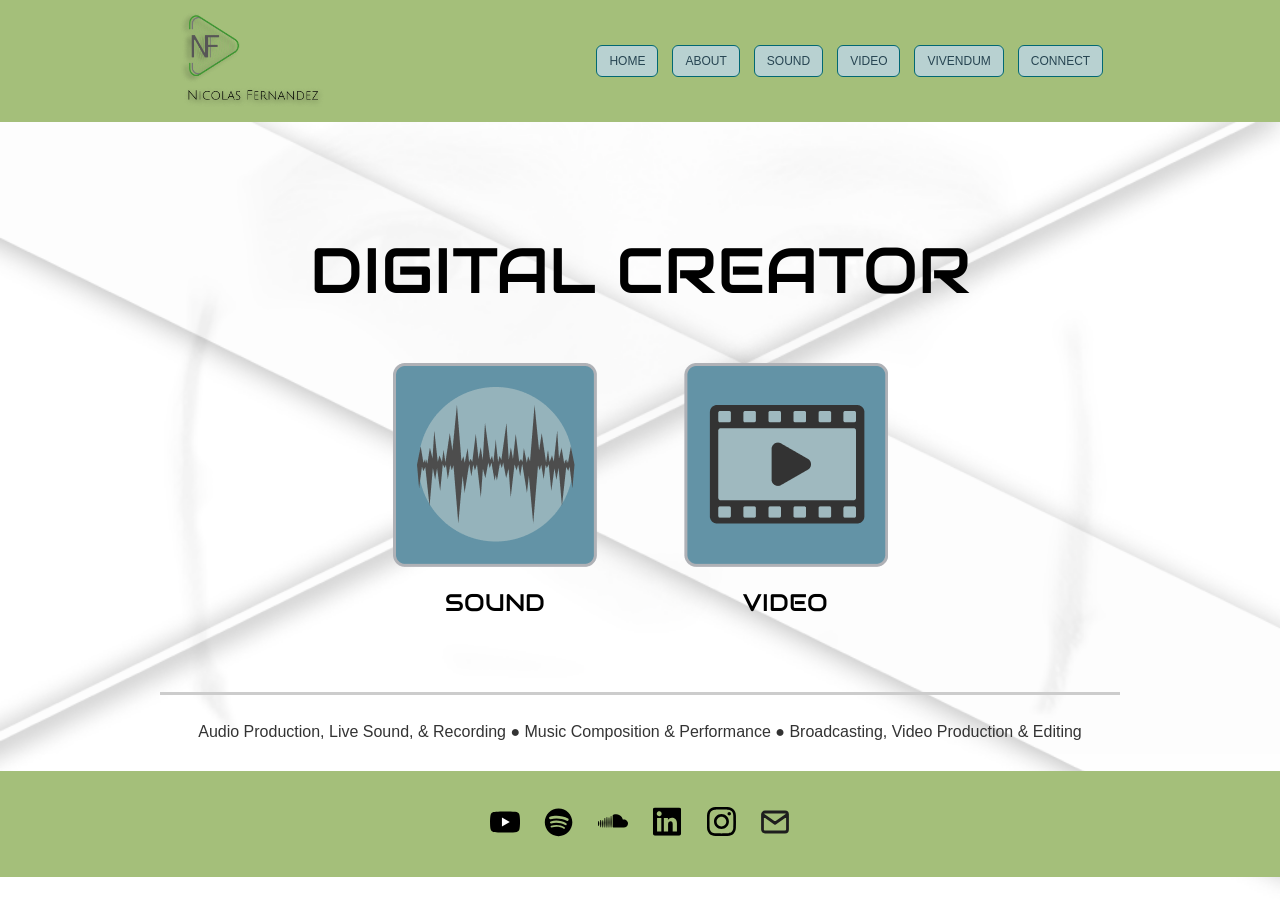
<file: index.html>
<!DOCTYPE html>
<html lang="en">
<head>
    <meta charset="UTF-8">
    <meta name="viewport" content="width=device-width, initial-scale=1.0">
    <title>Home</title>
	
	<link rel="stylesheet" href="https://fonts.googleapis.com/css?family=Audiowide">

    <link href="css/Style_Index.css" rel="stylesheet" type="text/css">

	
	
</head>
<body>
	
	
    <div class="header">
        <a href="index.html">
		<img src="images/LOGO & NAME.png" alt="Logo" class="logo"></a>
		
		<!-- Add this button for the hamburger menu -->
<button class="hamburger" aria-label="Open navigation" aria-expanded="false">
  <span></span>
  <span></span>
  <span></span>
</button>

    
	<div class="nav"> 
        <a class="nav-button" href="index.html">HOME</a>
		 
        <a class="nav-button" href="about.html">ABOUT</a>
		 
        <a class="nav-button" href="sound.html">SOUND</a>
		 
        <a class="nav-button" href="video.html">VIDEO</a>
		 
        <a class="nav-button" href="vivendum.html">VIVENDUM</a>
															  
	<a class="nav-button" href="connectpage.html">CONNECT</a>
    
	</div>
    </div>
    
	
	
	<div class="main-content">
	
	<h1>DIGITAL CREATOR</h1>
	
      <div class="services-grid">
			
         <div class="service-item">
				<a href="sound.html">
                <img src="images/SOUND BOX.png" alt="Sound" class="service-icon"></a>
			 <h3>SOUND</h3>
          </div>
		  
            <div class="service-item">
				<a href="video.html">
                <img src="images/VIDEO BOX.png" alt="Video Production" class="service-icon"></a>
              <h3>VIDEO</h3>
          </div>
      </div>

     
        <p>&nbsp;</p>
        

		
		<div class="skills-list">
			<br>
		<p>Audio Production, Live Sound, & Recording &#9679; Music Composition & Performance &#9679; Broadcasting, Video Production & Editing </p>
		</div>	
		</section>
</div>

    <div class="footer">
        <div class="social-icons">
			
			<p><a href="https://www.youtube.com/@DNF.2" target="_blank">
            <img src="images/YOUTUBE LINK.svg" alt="YouTube" class="social-icon"></a></p>
				
			<p><a href="https://open.spotify.com/track/2aGmxC7GFOcMD2SRf6seWv?si=a2409d6b44fd47b2&nd=1&dlsi=6667aa44de744e7b" target="_blank">	
            <img src="images/SPOTIFY LINK.svg" alt="Spotify" class="social-icon"></a></p>
			
			<p><a href="https://soundcloud.com/ikito8212?utm_source=clipboard&utm_medium=text&utm_campaign=social_sharing" target="_blank">
            <img src="images/SOUNDCLOUD LINK.svg" alt="SoundCloud" class="social-icon"></a></p>
			
			<p><a href="https://www.linkedin.com/in/nicolas-fernandez-5905a7116/" target="_blank">
            <img src="images/LINKEDIN LINK.svg" alt="LinkedIn" class="social-icon"></a></p>
			
			<p><a href="https://www.instagram.com/vivendum_/" target="_blank">
            <img src="images/INSTAGRAM LINK.svg" alt="Instagram" class="social-icon"></a></p>
			
			<p><a href="connectpage.html" target="_blank">
            <img src="images/Mail.svg" alt="Email" class="social-icon"></a></p>
        </div>
    </div>
	
	<script>
const hamburger = document.querySelector('.hamburger');
const nav = document.querySelector('.nav');

hamburger.addEventListener('click', () => {
  hamburger.classList.toggle('active');
  nav.classList.toggle('open');
  hamburger.setAttribute('aria-expanded', nav.classList.contains('open'));
});

// Optional: Close menu when a link is clicked (for better UX)
document.querySelectorAll('.nav-button').forEach(link => {
  link.addEventListener('click', () => {
    if(window.innerWidth <= 800) {
      hamburger.classList.remove('active');
      nav.classList.remove('open');
      hamburger.setAttribute('aria-expanded', 'false');
    }
  });
});
</script>

	
</body>
</html>
</file>
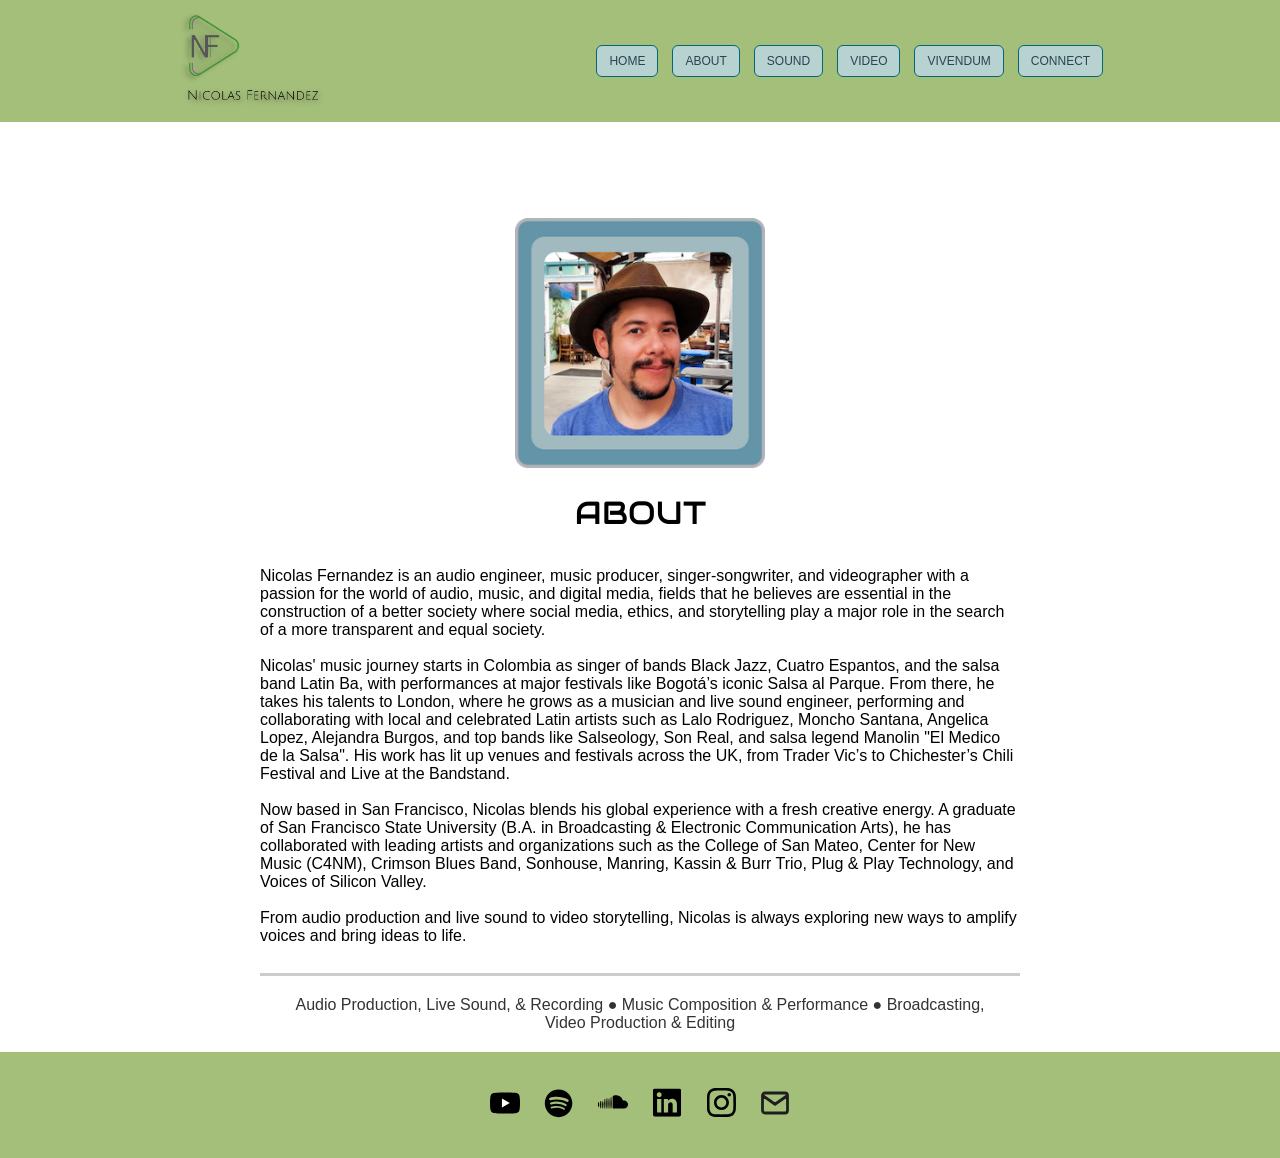
<file: about.html>
<!DOCTYPE html>
<html lang="en">
<head>
    <meta charset="UTF-8">
    <meta name="viewport" content="width=device-width, initial-scale=1.0">
	
	<link rel="stylesheet" href="https://fonts.googleapis.com/css?family=Audiowide">
<title>About</title>

 

<link href="css/Style_About.css" rel="stylesheet" type="text/css">
</head>
<body>
	
	
    <div class="header">
        <a href="index.html">
		<img src="images/LOGO & NAME.png" alt="Logo" class="logo"></a>
     <div class="nav">
		 
          <button class="nav-button"><a href="index.html">HOME</a></button>
		 
            <button class="nav-button"><a href="about.html">ABOUT</a></button>
		 
            <button class="nav-button"><a href="sound.html">SOUND</a></button>
		 
            <button class="nav-button"><a href="video.html">VIDEO</a></button>
		 
            <button class="nav-button"><a href="vivendum.html">VIVENDUM</a></button>
															  
			<button class="nav-button">
		   <a href="connectpage.html">CONNECT</a></button>
        </div>
    </div>
<br><br>
    <div class="main-content">
        <img src="images/ABOUT IMAGE (2x).png" alt="about image" class="about-image">
		
        <h2>ABOUT</h2>
      <br>
		
		<div class="bio">
         <p>Nicolas Fernandez is an audio engineer, music producer, singer-songwriter, and videographer with a passion for the world of audio, music, and digital media, fields that he believes are essential in the construction of a better society where social media, ethics, and storytelling play a major role in the search of a more transparent and equal society.</p><br>
		
            
         <p>Nicolas' music journey starts in Colombia as singer of bands Black Jazz, Cuatro Espantos, and the salsa band Latin Ba, with performances at major festivals like Bogotá’s iconic Salsa al Parque. From there, he takes his talents to London, where he grows as a musician and live sound engineer, performing and collaborating with local and celebrated Latin artists such as Lalo Rodriguez, Moncho Santana, Angelica Lopez, Alejandra Burgos, and top bands like Salseology, Son Real, and salsa legend Manolin "El Medico de la Salsa". His work has lit up venues and festivals across the UK, from Trader Vic’s to Chichester’s Chili Festival and Live at the Bandstand.</p><br>
		
            
         <p>Now based in San Francisco, Nicolas blends his global experience with a fresh creative energy. A graduate of San Francisco State University (B.A. in Broadcasting & Electronic Communication Arts), he has collaborated with leading artists and organizations such as the College of San Mateo, Center for New Music (C4NM), Crimson Blues Band, Sonhouse, Manring, Kassin & Burr Trio, Plug & Play Technology, and Voices of Silicon Valley.</p><br>

<p>From audio production and live sound to video storytelling, Nicolas is always exploring new ways to amplify voices and bring ideas to life.</p>
			
			</div>

		<br>













       <div class="skills-list">
			
        <p>Audio Production, Live Sound, & Recording &#9679; Music Composition & Performance &#9679; Broadcasting, Video Production & Editing </p>
	</div>
		   
</div>

    <div class="footer">
        <div class="social-icons">
			
			<p><a href="https://www.youtube.com/@DNF.2" target="_blank">
            <img src="images/YOUTUBE LINK.svg" alt="YouTube" class="social-icon"></a></p>
				
			<p><a href="https://open.spotify.com/track/2aGmxC7GFOcMD2SRf6seWv?si=a2409d6b44fd47b2&nd=1&dlsi=6667aa44de744e7b" target="_blank">	
            <img src="images/SPOTIFY LINK.svg" alt="Spotify" class="social-icon"></a></p>
			
			<p><a href="https://soundcloud.com/ikito8212?utm_source=clipboard&utm_medium=text&utm_campaign=social_sharing" target="_blank">
            <img src="images/SOUNDCLOUD LINK.svg" alt="SoundCloud" class="social-icon"></a></p>
			
			<p><a href="https://www.linkedin.com/in/nicolas-fernandez-5905a7116/" target="_blank">
            <img src="images/LINKEDIN LINK.svg" alt="LinkedIn" class="social-icon"></a></p>
			
			<p><a href="https://www.instagram.com/vivendum_/" target="_blank">
            <img src="images/INSTAGRAM LINK.svg" alt="Instagram" class="social-icon"></a></p>
			
			<p><a href="connectpage.html">
            <img src="images/Mail.svg" alt="Email" class="social-icon"></a></p>
        </div>
    </div>
</body>
</html>
</file>
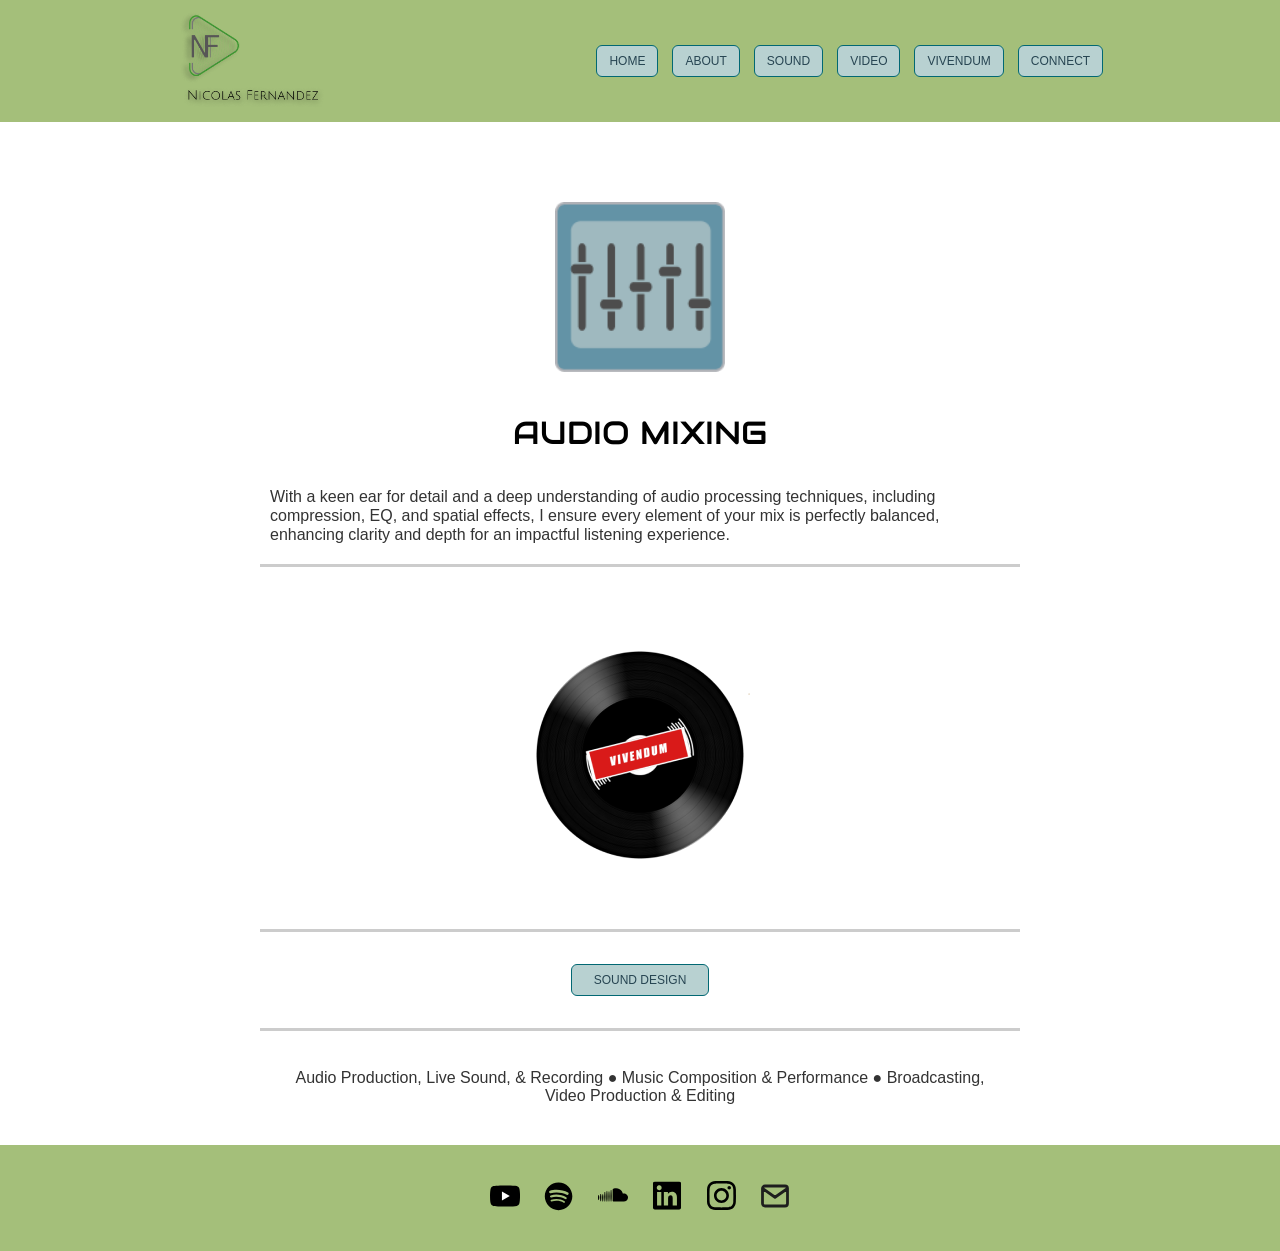
<file: audiomixing.html>
<!DOCTYPE html>
<html lang="en">
<head>
    <meta charset="UTF-8">
    <meta name="viewport" content="width=device-width, initial-scale=1.0">
	<link rel="stylesheet" href="https://fonts.googleapis.com/css?family=Audiowide">
    <title>Audio Mixing</title>
	
  
<link href="css/Style_AudioMixing.css" rel="stylesheet" type="text/css">
</head>
<body>
    <div class="header">
        <a href="index.html">
		<img src="images/LOGO & NAME.png" alt="Logo" class="logo"></a>
      
		<div class="nav">
			
          <button class="nav-button"><a href="index.html">HOME</a></button>
			
            <button class="nav-button"><a href="about.html">ABOUT</a></button>
			
            <button class="nav-button"><a href="sound.html">SOUND</a></button>
		   
            <button class="nav-button"><a href="video.html">VIDEO</a></button>
			
            <button class="nav-button"><a href="vivendum.html">VIVENDUM</a></button>
										  							  
			<button class="nav-button">
		   <a href="connectpage.html">CONNECT</a></button>
            
        </div>
    </div>

<div class="main-content">
        <img src="images/AUDIO MIXING.png" alt="Sound Icon" class="sound-icon">
	
	<h2>AUDIO MIXING</h2>
      <br>
	
	<div class="description">
		<p>With a keen ear for detail and a deep understanding of audio processing techniques, including compression, EQ, and spatial effects, I ensure every element of your mix is perfectly balanced, enhancing clarity and depth for an impactful listening experience.</p><br>
	</div>

        <div class="services-grid">
	  
    <div class="service-item">
		  
	 <a href="https://soundcloud.com/vivendum" target="_blank">   <br>
        <img src="images/VIVENDUM MIXING IMAGE LINK.png" alt="Vivendum SoundCloud Link" class="service-icon"></a>
    </div>
            
            
  </div>
 
<div class="skills-list">

<div class="nav">

<div class="bottom-btn-container">
 <button class="nav-button"><a href="soundesign.html">SOUND DESIGN</a></button>
</div></div></div>
	
	


<div class="skills-list">
<br>
         <p>Audio Production, Live Sound, & Recording &#9679; Music Composition & Performance &#9679; Broadcasting, Video Production & Editing </p> 
</div></div>

    <div class="footer">
        <div class="social-icons">
			
			<p><a href="https://www.youtube.com/@DNF.2" target="_blank">
            <img src="images/YOUTUBE LINK.svg" alt="YouTube" class="social-icon"></a></p>
				
			<p><a href="https://open.spotify.com/track/2aGmxC7GFOcMD2SRf6seWv?si=a2409d6b44fd47b2&nd=1&dlsi=6667aa44de744e7b" target="_blank">	
            <img src="images/SPOTIFY LINK.svg" alt="Spotify" class="social-icon"></a></p>
			
			<p><a href="https://soundcloud.com/ikito8212?utm_source=clipboard&utm_medium=text&utm_campaign=social_sharing" target="_blank">
            <img src="images/SOUNDCLOUD LINK.svg" alt="SoundCloud" class="social-icon"></a></p>
			
			<p><a href="https://www.linkedin.com/in/nicolas-fernandez-5905a7116/" target="_blank">
            <img src="images/LINKEDIN LINK.svg" alt="LinkedIn" class="social-icon"></a></p>
			
			<p><a href="https://www.instagram.com/vivendum_/" target="_blank">
            <img src="images/INSTAGRAM LINK.svg" alt="Instagram" class="social-icon"></a></p>
			
			<p><a href="connectpage.html" target="_blank">
            <img src="images/Mail.svg" alt="Email" class="social-icon"></a></p>
        </div>
		</div>
</body>
</html>
</file>
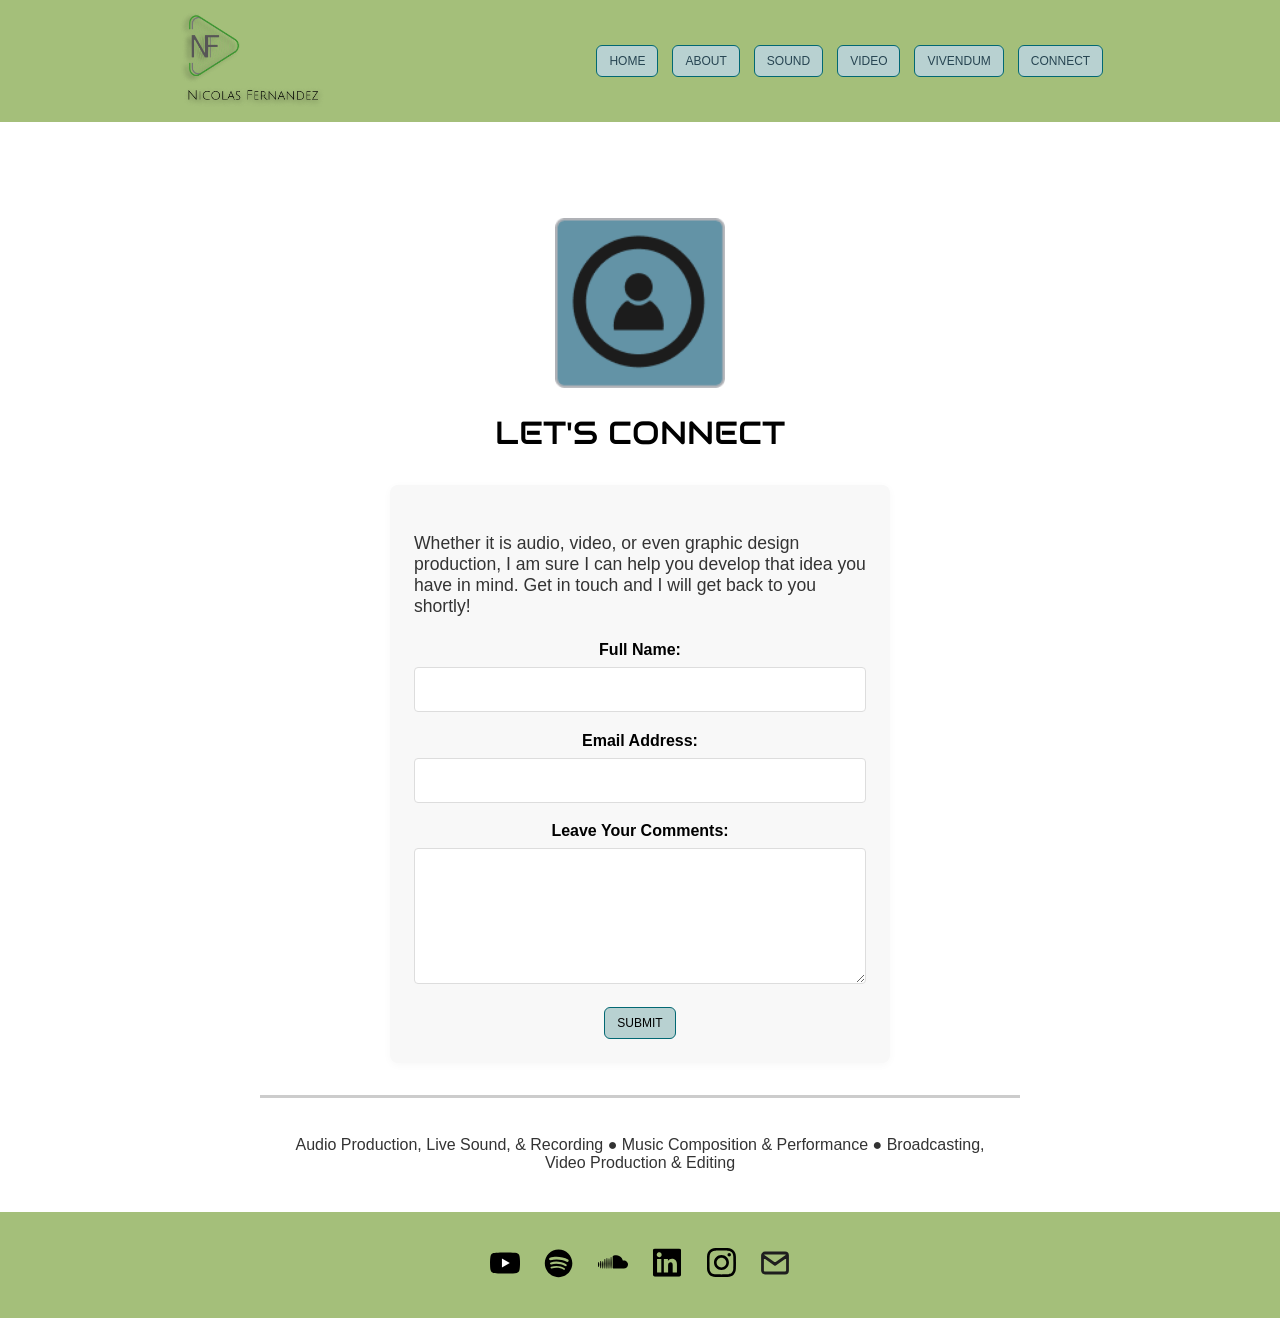
<file: connectpage.html>
<!DOCTYPE html>
<html lang="en">
<head>
    <meta charset="UTF-8">
    <meta name="viewport" content="width=device-width, initial-scale=1.0">
	<link rel="stylesheet" href="https://fonts.googleapis.com/css?family=Audiowide">
    <title>Connect</title>

   
  
    <link href="css/Styles_Connect.css" rel="stylesheet" type="text/css">
</head>
<body>
	
	
	
	
	
    <div class="header">
		 <a href="index.html">
        <img src="images/LOGO & NAME.png" alt="Logo" class="logo"></a>
     <div class="nav">
          <button class="nav-button"><a href="index.html">HOME</a></button>
		 
       <button class="nav-button"><a href="about.html">ABOUT</a></button>
		 
       <button class="nav-button"><a href="sound.html">SOUND</a></button>
		 
       <button class="nav-button"><a href="video.html">VIDEO</a></button>
		 
         <button class="nav-button"><a href="vivendum.html">VIVENDUM</a></button>
										  						  
			<button class="nav-button">
		   <a href="connectpage.html">CONNECT</a></button>
		 
      </div>
    </div>
<br><br>
    <div class="main-content">
        <img src="images/CONNECT ICON.png" alt="Sound Icon" class="connect-icon">
		
  <h2>LET'S CONNECT</h2>

<!--Required action and method for elements-->

<form action="mailto:diegofernandezf@my.smccd.edu" method="post" enctype="text/plain">
    <div class="description-legend">
        <p>Whether it is audio, video, or even graphic design production, I am sure I can help you develop that idea you have in mind. Get in touch and I will get back to you shortly!</p>
    </div>
    <label for="fname">Full Name:</label>
    <input type="text" id="fname" name="Full Name" required>

    <label for="email">Email Address:</label>
    <input type="email" id="email" name="Email" required>

    <label for="comments">Leave Your Comments:</label>
    <textarea id="comments" name="Comments" rows="6" required></textarea>

    <input type="submit" value="Submit">
</form>


</body>
</html>

		

        <div class="skills-list">
			<br>
        <p>Audio Production, Live Sound, & Recording &#9679; Music Composition & Performance &#9679; Broadcasting, Video Production & Editing </p>
	</div>
</div>

    <div class="footer">
        <div class="social-icons">
			
			<p><a href="https://www.youtube.com/@DNF.2" target="_blank">
            <img src="images/YOUTUBE LINK.svg" alt="YouTube" class="social-icon"></a></p>
				
			<p><a href="https://open.spotify.com/track/2aGmxC7GFOcMD2SRf6seWv?si=a2409d6b44fd47b2&nd=1&dlsi=6667aa44de744e7b" target="_blank">	
            <img src="images/SPOTIFY LINK.svg" alt="Spotify" class="social-icon"></a></p>
			
			<p><a href="https://soundcloud.com/ikito8212?utm_source=clipboard&utm_medium=text&utm_campaign=social_sharing" target="_blank">
            <img src="images/SOUNDCLOUD LINK.svg" alt="SoundCloud" class="social-icon"></a></p>
			
			<p><a href="https://www.linkedin.com/in/nicolas-fernandez-5905a7116/" target="_blank">
            <img src="images/LINKEDIN LINK.svg" alt="LinkedIn" class="social-icon"></a></p>
			
			<p><a href="https://www.instagram.com/vivendum_/" target="_blank">
            <img src="images/INSTAGRAM LINK.svg" alt="Instagram" class="social-icon"></a></p>
			
			<p><a href="connectpage.html">
            <img src="images/Mail.svg" alt="Email" class="social-icon"></a></p>
        </div>
   
</body>
</html>
</file>
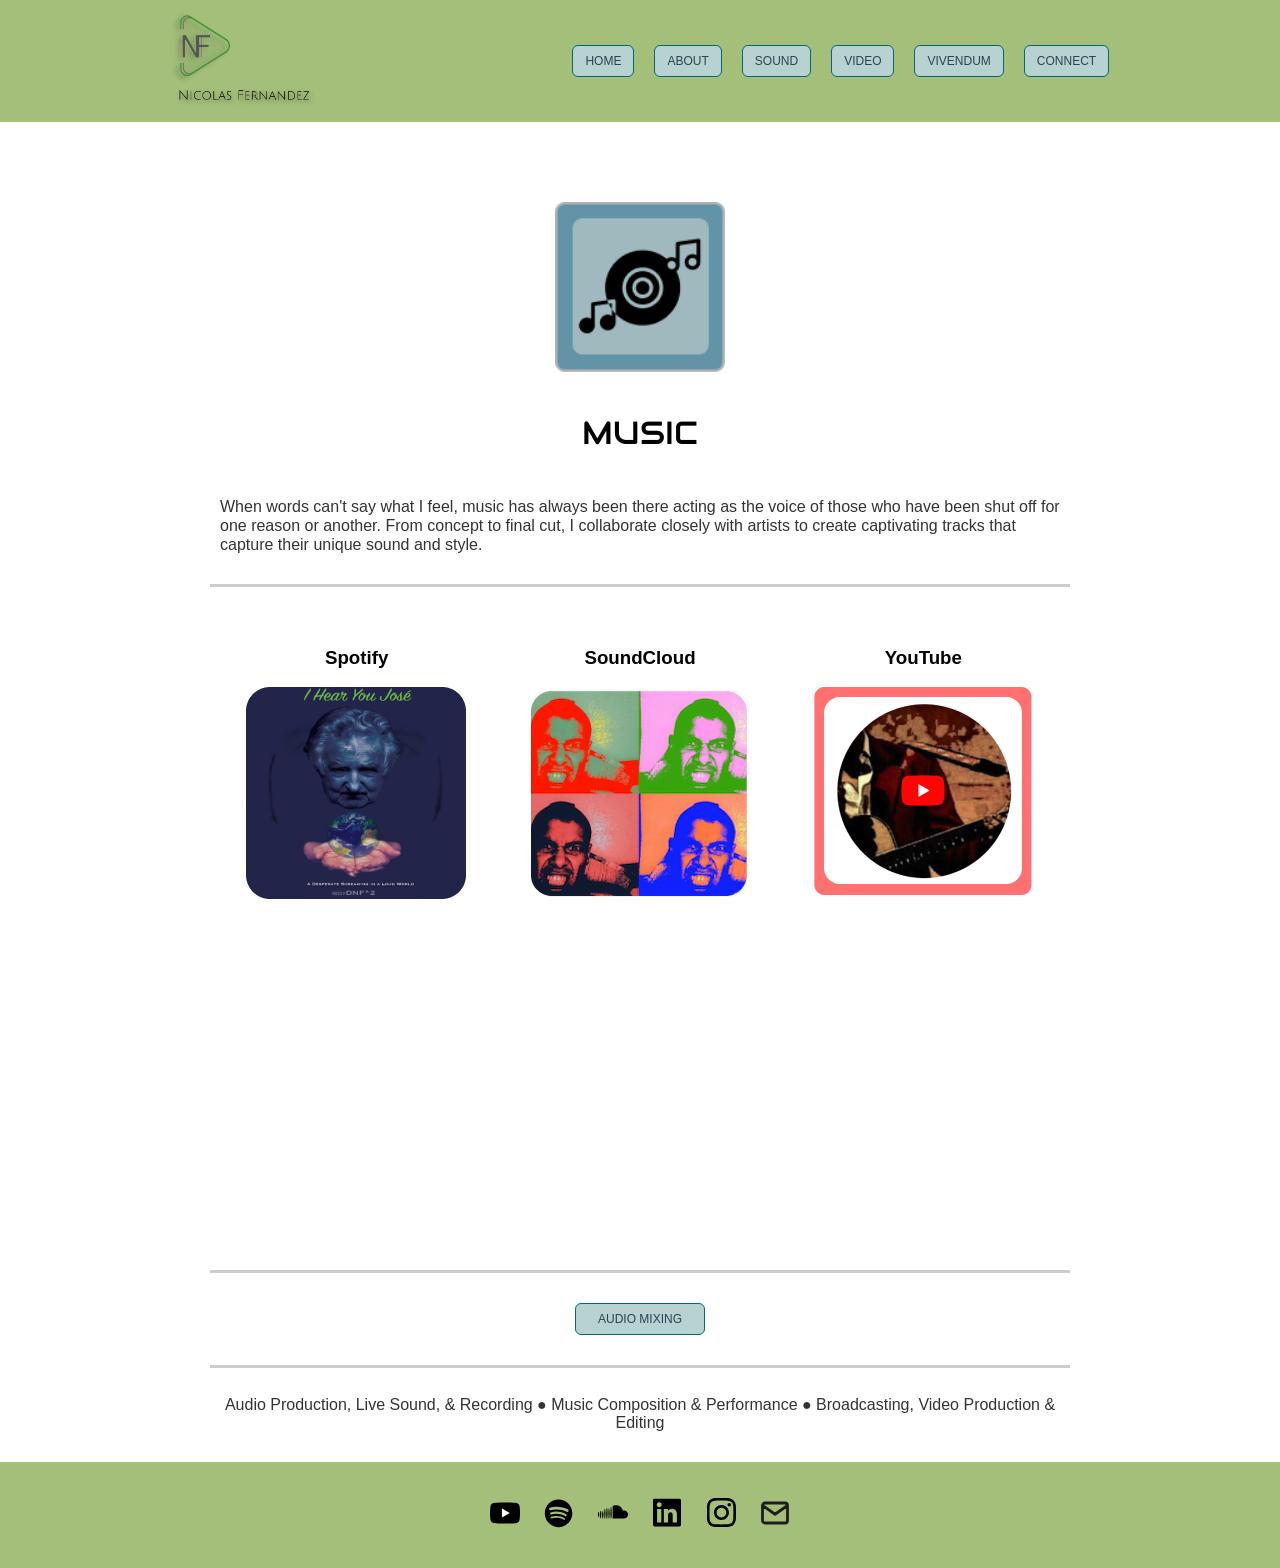
<file: music.html>
<!DOCTYPE html>
<html lang="en">
<head>
    <meta charset="UTF-8">
    <meta name="viewport" content="width=device-width, initial-scale=1.0">
	<link rel="stylesheet" href="https://fonts.googleapis.com/css?family=Audiowide">
    <title>Music</title>
	 <link rel="stylesheet" href="./css/Style_Music.css">
	
	
  
</head>
<body>
    <div class="header">
        <a href="index.html">
		<img src="images/LOGO & NAME.png" alt="Logo" class="logo"></a>
      
		<div class="nav">
			
          <button class="nav-button"><a href="index.html">HOME</a></button>
			
          <button class="nav-button"><a href="about.html">ABOUT</a></button>
			
          <button class="nav-button"><a href="sound.html">SOUND</a></button>
		   
          <button class="nav-button"><a href="video.html">VIDEO</a></button>
			
            <button class="nav-button"><a href="vivendum.html">VIVENDUM</a></button>
										  
										  
			<button class="nav-button">
		   <a href="connectpage.html">CONNECT</a></button>
            
      </div>
    </div>

<div class="main-content">
        <img src="images/MUSIC ICON copy.png" alt="Music Icon" class="music-icon">
	
  <h2>MUSIC</h2>
      
	<br>
        
	
	<div class="description">
	<p>When words can't say what I feel, music has always been there acting as the voice of those who have been shut off for one reason or another. From concept to final cut, I collaborate closely with artists to create captivating tracks that capture their unique sound and style. </p><br>

	</div>
	
  <div class="services-grid">
	
	  
    <div class="service-item">
		<div class="nav"> 
			<h3>Spotify</h3>
	  <p><a href="https://open.spotify.com/track/2aGmxC7GFOcMD2SRf6seWv?si=a2409d6b44fd47b2&nd=1&dlsi=6667aa44de744e7b" target="_blank">   
      <img src="images/I hear you Jose Spotify link.png" alt="Spotify Link" class="service-icon"></a></p>
	</div>    
    </div>
            
	  
	 <div class="service-item">
				<div class="nav">
					<h3>SoundCloud</h3>
					
	 <p><a href="https://soundcloud.com/ikito8212/sets/my-music?si=29b5437a19534fc4a426f65b5be1588f&utm_source=clipboard&utm_medium=text&utm_campaign=social_sharing" target="_blank"> 
     <img src="images/SOUND CLOUD LINK.png" alt="Soundcloud Page Link" class="service-icon"></a></p>
    </div>			
    </div>
	  
	  
     <div class="service-item">
				<div class="nav">
					<h3>YouTube</h3>
					
	<p><a href="https://www.youtube.com/@DNF.2" target="_blank"> 
	<img src="images/YOUTUBE LINK.png" alt="YouTube Page Link" class="service-icon"></a></p>
					
    </div>      
    </div>
	   </div>
	  
	  <div class="services-grid1">
	  
            <div class="service-item">
				<div class="nav">
				<div class="iframe-container">	
			  <iframe src="https://www.youtube.com/embed/o_GKMOGp1To?si=Zv-X_aAdrpBJVQqn" title="YouTube video player" frameborder="0" allow="accelerometer; autoplay; clipboard-write; encrypted-media; gyroscope; picture-in-picture; web-share" referrerpolicy="strict-origin-when-cross-origin" allowfullscreen alt="A Journey Video"></iframe>
		 
    </div></div>           
		</div>	
				
	 <div class="service-item">
		 <div class="nav">
		<div class="iframe-container">	 
	   <iframe src="https://www.youtube.com/embed/AOKdwz0NMow?si=QwLwuN-9HGkOEPy0" title="YouTube video player" frameborder="0" allow="accelerometer; autoplay; clipboard-write; encrypted-media; gyroscope; picture-in-picture; web-share" referrerpolicy="strict-origin-when-cross-origin" allowfullscreen alt="I Hear you Jose Video"></iframe>
		 
              </div></div>
    </div>
            
  </div>
 

	
 <div class="skills-list">

<div class="nav">

	
	<div class="bottom-btn-container">
 <button class="nav-button"><a href="audiomixing.html">AUDIO MIXING</a></button>
</div></div></div>	
	


<div class="skills-list">
<br>
        <p>Audio Production, Live Sound, & Recording &#9679; Music Composition & Performance &#9679; Broadcasting, Video Production & Editing </p>
</div></div>

    <div class="footer">
        <div class="social-icons">
			
			<p><a href="https://www.youtube.com/@DNF.2" target="_blank">
            <img src="images/YOUTUBE LINK.svg" alt="YouTube" class="social-icon"></a></p>
				
			<p><a href="https://open.spotify.com/track/2aGmxC7GFOcMD2SRf6seWv?si=a2409d6b44fd47b2&nd=1&dlsi=6667aa44de744e7b" target="_blank">	
            <img src="images/SPOTIFY LINK.svg" alt="Spotify" class="social-icon"></a></p>
			
			<p><a href="https://soundcloud.com/ikito8212?utm_source=clipboard&utm_medium=text&utm_campaign=social_sharing" target="_blank">
            <img src="images/SOUNDCLOUD LINK.svg" alt="SoundCloud" class="social-icon"></a></p>
			
			<p><a href="https://www.linkedin.com/in/nicolas-fernandez-5905a7116/" target="_blank">
            <img src="images/LINKEDIN LINK.svg" alt="LinkedIn" class="social-icon"></a></p>
			
			<p><a href="https://www.instagram.com/vivendum_/" target="_blank">
            <img src="images/INSTAGRAM LINK.svg" alt="Instagram" class="social-icon"></a></p>
			
			<p><a href="connectpage.html" target="_blank">
            <img src="images/Mail.svg" alt="Email" class="social-icon"></a></p>
        </div>
</body>
</html>
</file>
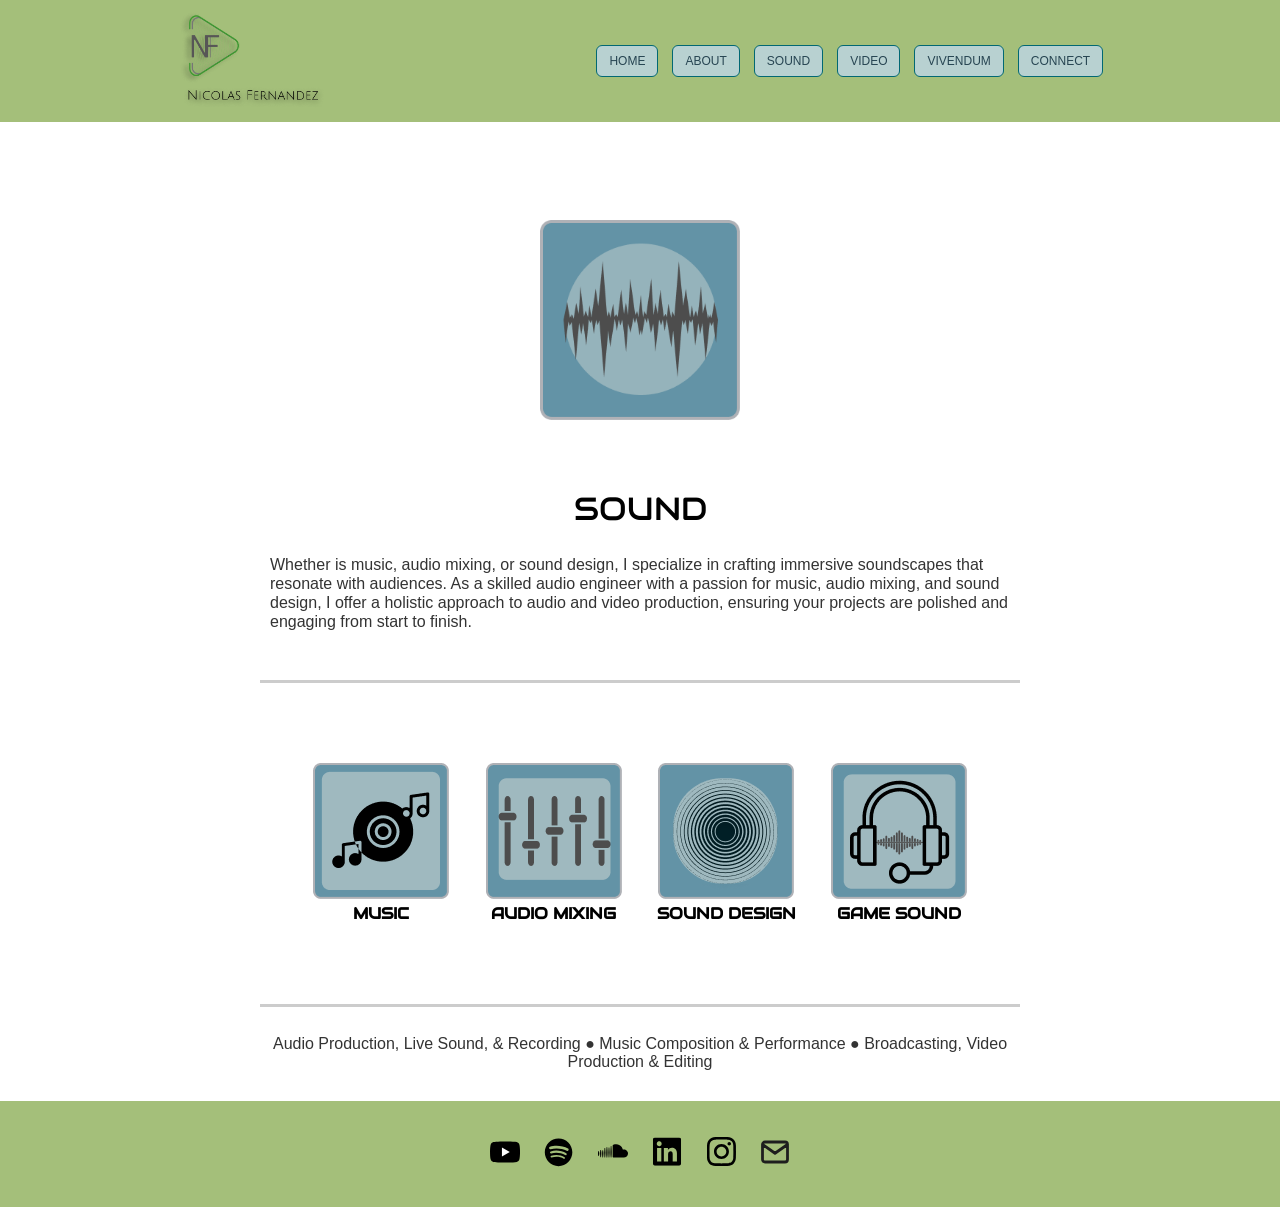
<file: sound.html>
<!DOCTYPE html>
<html lang="en">
<head>
    <meta charset="UTF-8">
    <meta name="viewport" content="width=device-width, initial-scale=1.0">
	
	<link rel="stylesheet" href="https://fonts.googleapis.com/css?family=Audiowide">
    <title>Sound</title>

    <link rel="stylesheet" href="./css/Styles_Sound.css">

</head>
<body>
	
	
    <div class="header">
        <a href="index.html">
		<img src="images/LOGO & NAME.png" alt="Logo" class="logo"></a>
     <div class="nav">
		 
          <button class="nav-button"><a href="index.html">HOME</a></button>
		 
            <button class="nav-button"><a href="about.html">ABOUT</a></button>
		 
            <button class="nav-button"><a href="sound.html">SOUND</a></button>
		 
            <button class="nav-button"><a href="video.html">VIDEO</a></button>
		 
            <button class="nav-button"><a href="vivendum.html">VIVENDUM</a></button>
															  
			<button class="nav-button">
		   <a href="connectpage.html">CONNECT</a></button>
        </div>
    </div>

	<br>
<div class="main-content">
		
      <img src="images/SOUND BOX_sound.png" alt="Sound Icon" class="sound-icon">
        <h2>SOUND</h2>
	
	
	<div class="description">
	<div class="info">
        <p>Whether is music, audio mixing, or sound design, I specialize in crafting immersive soundscapes that resonate with audiences. As a skilled audio engineer with a passion for music, audio mixing, and sound design, I offer a holistic approach to audio and video production, ensuring your projects are polished and engaging from start to finish.</p>
		<br><br>
		</div>
	</div>
		

        <div class="services-grid">
			
			
			
            <div class="service-item">
				<a href="music.html">
                <img src="images/MUSIC ICON.png" alt="Music" class="service-icon"></a>
                <h3>MUSIC</h3>
          </div>
            <div class="service-item">
				<a href="audiomixing.html">
                <img src="images/AUDIO MIXING.png" alt="Audio Mixing" class="service-icon"></a>
              <h3>AUDIO MIXING</h3>
          </div>
            <div class="service-item">
				<a href="soundesign.html">
                <img src="images/SOUND DESIGN ICON.png" alt="Sound Design" class="service-icon"></a>
                <h3>SOUND DESIGN</h3>
          </div>
            <div class="service-item">
				<a href="soundforgames.html">
                <img src="images/SOUND FOR GAMES ICON.png" alt="Sound for Games" class="service-icon"></a>
                <h3>GAME SOUND</h3>
          </div>
        </div>

      
	
      <div class="skills-list"> 
		  <br>
		 <p>Audio Production, Live Sound, & Recording &#9679; Music Composition & Performance &#9679; Broadcasting, Video Production & Editing </p></div> 
</div>
	

    <div class="footer">
        <div class="social-icons">
			
			<p><a href="https://www.youtube.com/@DNF.2" target="_blank">
            <img src="images/YOUTUBE LINK.svg" alt="YouTube" class="social-icon"></a></p>
				
			<p><a href="https://open.spotify.com/track/2aGmxC7GFOcMD2SRf6seWv?si=a2409d6b44fd47b2&nd=1&dlsi=6667aa44de744e7b" target="_blank">	
            <img src="images/SPOTIFY LINK.svg" alt="Spotify" class="social-icon"></a></p>
			
			<p><a href="https://soundcloud.com/ikito8212?utm_source=clipboard&utm_medium=text&utm_campaign=social_sharing" target="_blank">
            <img src="images/SOUNDCLOUD LINK.svg" alt="SoundCloud" class="social-icon"></a></p>
			
			<p><a href="https://www.linkedin.com/in/nicolas-fernandez-5905a7116/" target="_blank">
            <img src="images/LINKEDIN LINK.svg" alt="LinkedIn" class="social-icon"></a></p>
			
			<p><a href="https://www.instagram.com/vivendum_/" target="_blank">
            <img src="images/INSTAGRAM LINK.svg" alt="Instagram" class="social-icon"></a></p>
			
			<p><a href="connectpage.html" target="_blank">
            <img src="images/Mail.svg" alt="Email" class="social-icon"></a></p>
        </div>
    </div>
</body>
</html>
</file>
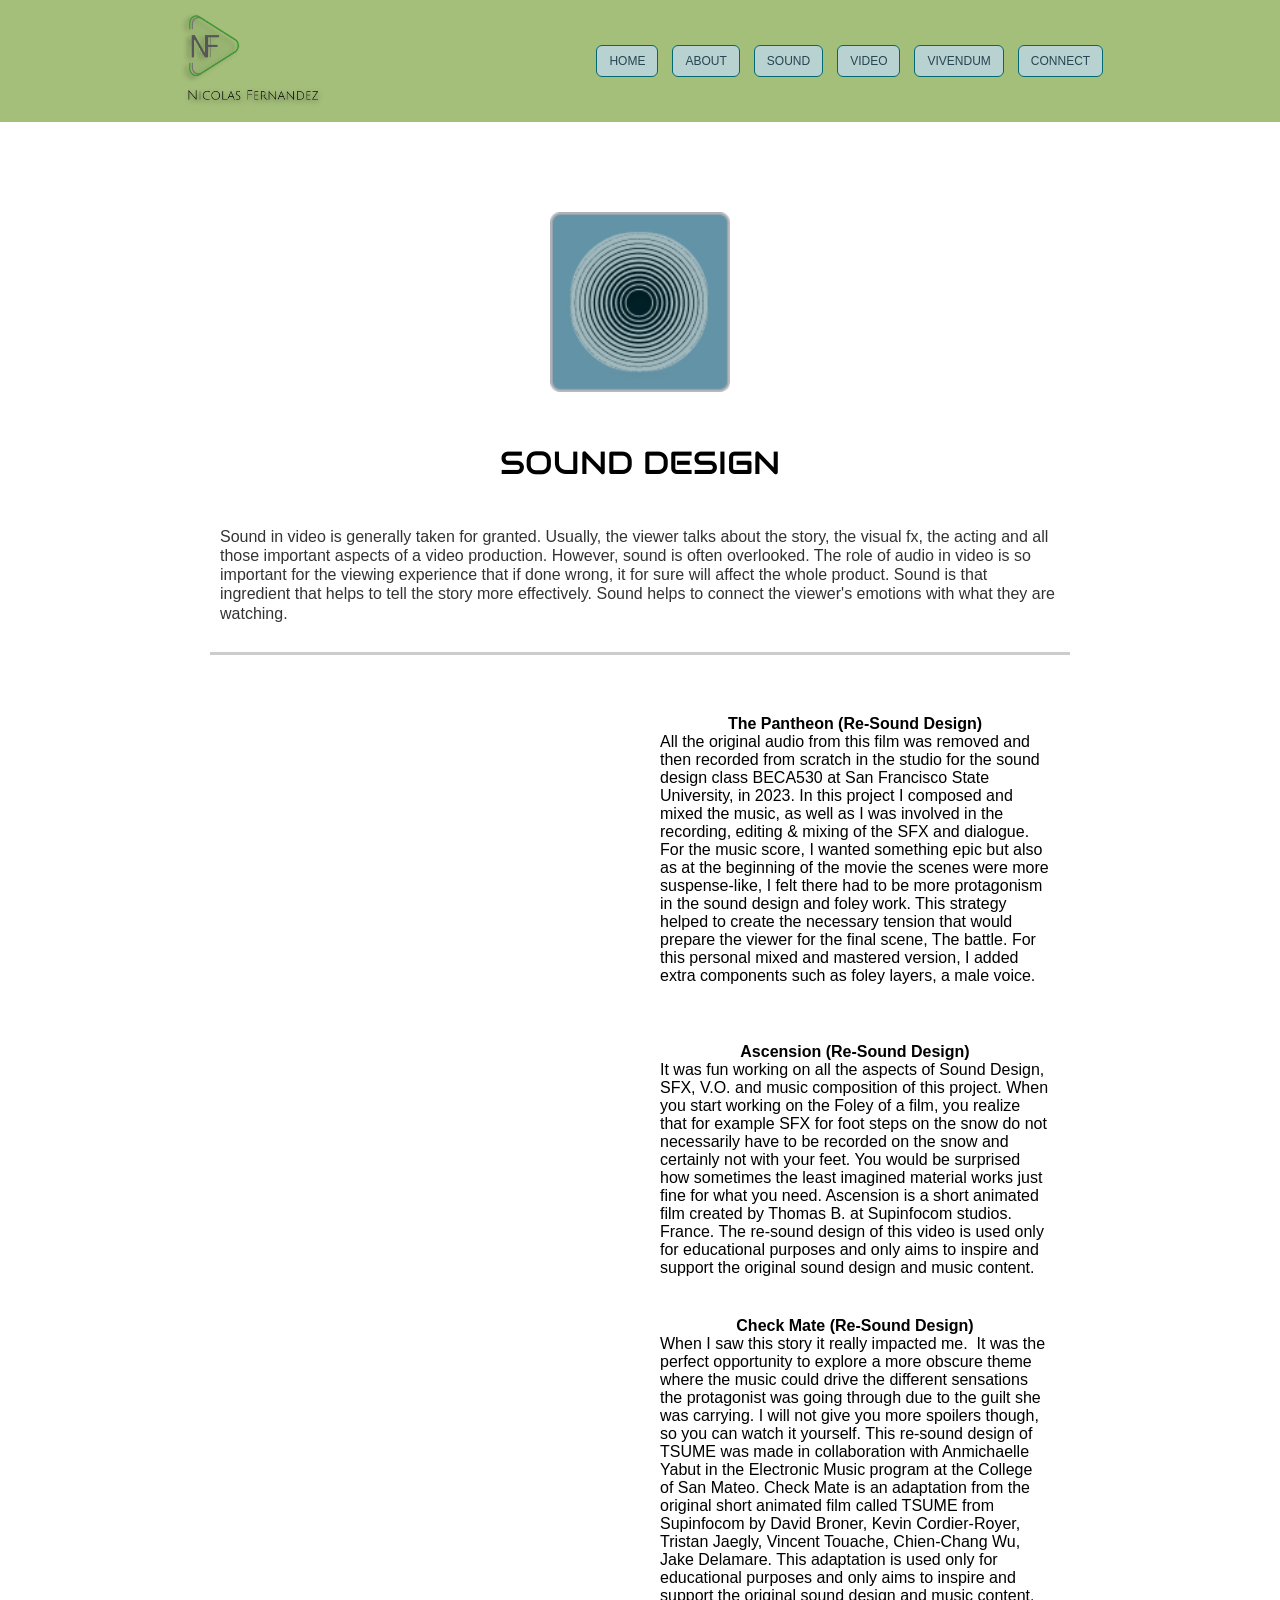
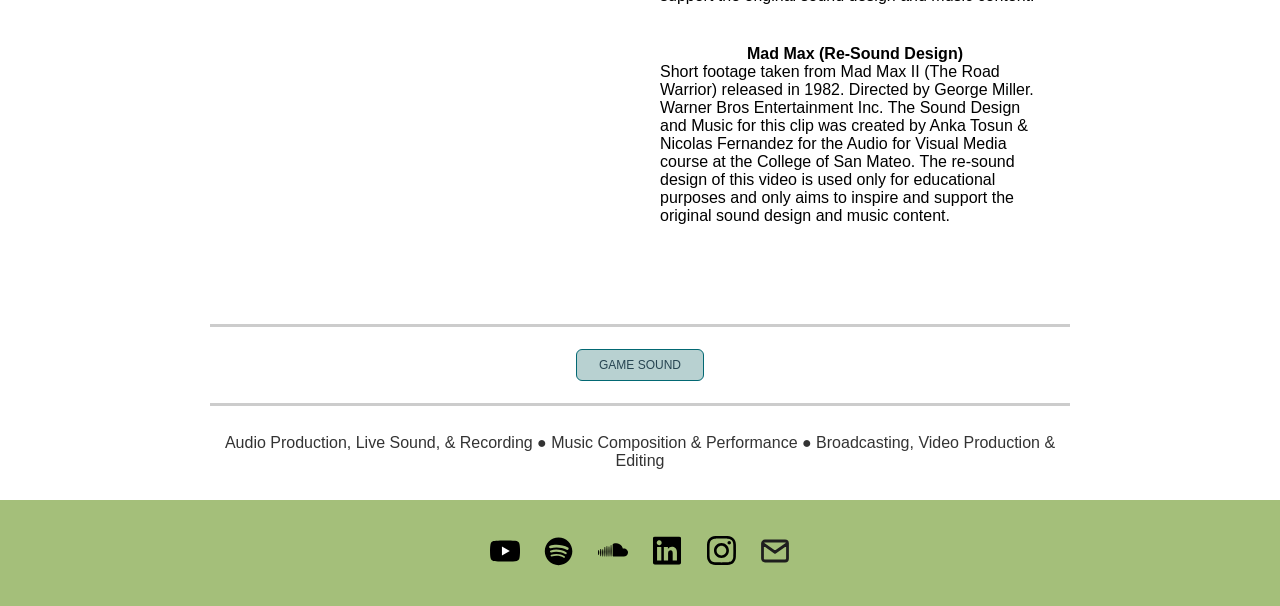
<file: soundesign.html>
<!DOCTYPE html>
<html lang="en">
<head>
    <meta charset="UTF-8">
    <meta name="viewport" content="width=device-width, initial-scale=1.0">
	<link rel="stylesheet" href="https://fonts.googleapis.com/css?family=Audiowide">
    <title>Sound Design</title>

  
  
	
<link href="css/Styles_SoundDesign.css" rel="stylesheet" type="text/css">
</head>


<body>
    <div class="header">
        <a href="index.html">
		<img src="images/LOGO & NAME.png" alt="Logo" class="logo">
		</a>
        
		<div class="nav">
          <button class="nav-button"><a href="index.html">HOME</a></button>
			
            <button class="nav-button"><a href="about.html">ABOUT</a></button>
			
            <button class="nav-button"><a href="sound.html">SOUND</a></button>
			
            <button class="nav-button"><a href="video.html">VIDEO</a></button>
			
            <button class="nav-button">
			<a href="vivendum.html">VIVENDUM</a></button>	
				
            <button class="nav-button"><a href="connectpage.html">CONNECT</a></button>
        </div>
    </div>

<div class="main-content">
    <img src="images/SOUND DESIGN ICON.png" alt="Sound Icon" class="sound-icon">
	
        <h2>SOUND DESIGN</h2>
        <br>
        
	<div class="description">
        <p>Sound in video is generally taken for granted. Usually, the viewer talks about the story, the visual fx, the acting and all those important aspects of a video production. However, sound is often overlooked. The role of audio in video is so important for the viewing experience that if done wrong, it for sure will affect the whole product. Sound is that ingredient that helps to tell the story more effectively. Sound helps to connect the viewer's emotions with what they are watching.</p><br>
		</div>
		
        	
	
	
    <div class="services-grid">
		<div class="service-item">	
      <div class="video-responsive"> 
		<iframe src="https://www.youtube.com/embed/X-XL6Yvo-OI?si=M57JVStpdumUdIOQ" title="YouTube video player" frameborder="0" allow="accelerometer; autoplay; clipboard-write; encrypted-media; gyroscope; picture-in-picture; web-share" referrerpolicy="strict-origin-when-cross-origin" allowfullscreen
		 alt="The Pantheon Link" class="service-icon"></iframe>
		   </div></div>
		  
	
	<div class="service-item">	  
<h4>The Pantheon (Re-Sound Design)</h4>
				<div class="sound-description">
<p>All the original audio from this film was removed and then recorded from scratch in the studio for the sound design class BECA530 at San Francisco State University, in 2023.
In this project I composed and mixed the music, as well as I was involved in the recording, editing & mixing of the SFX and dialogue. For the music score, I wanted something epic but also as at the beginning of the movie the scenes were more suspense-like, I felt there had to be more protagonism in the sound design and foley work. This strategy helped to create the necessary tension that would prepare the viewer for the final scene, The battle. For this personal mixed and mastered version, I added extra components such as foley layers, a male voice.</p>
      </div>
			  </div>         
  
		
		
					
	<div class="service-item">				
 <div class="video-responsive">			
<iframe src="https://www.youtube.com/embed/h1HGTwRni3Y?si=p_Ktz4P1swcjF9C1" title="YouTube video player" frameborder="0" allow="accelerometer; autoplay; clipboard-write; encrypted-media; gyroscope; picture-in-picture; web-share" referrerpolicy="strict-origin-when-cross-origin" allowfullscreen
alt="Ascension Video Link" class="service-icon"></iframe>         
</div></div>
		
            <div class="service-item"> 			
<br><h4>Ascension (Re-Sound Design)</h4>
		 
			  <div class="sound-description">
<p>It was fun working on all the aspects of Sound Design, SFX, V.O. and music composition of this project. When you start working on the Foley of a film, you realize that for example SFX for foot steps on the snow do not necessarily have to be recorded on the snow and certainly not with your feet. You would be surprised how sometimes the least imagined material works just fine for what you need. Ascension is a short animated film created by Thomas B. at Supinfocom studios. France. The re-sound design of this video is used only for educational purposes and only aims to inspire and support the original sound design and music content.</p>
					
</div></div>				

	
	  
	  <div class="service-item"> 
   <div class="video-responsive">
<iframe src="https://www.youtube.com/embed/ZuoFBgJf0Zo?si=SAAsc7vz9p8AO9Mk" title="YouTube video player" frameborder="0" allow="accelerometer; autoplay; clipboard-write; encrypted-media; gyroscope; picture-in-picture; web-share" referrerpolicy="strict-origin-when-cross-origin" allowfullscreen alt="Checkmate Video" class="service-icon"></iframe>
</div></div>
	
	  
	<div class="service-item">  
<h4>Check Mate (Re-Sound Design)</h4>
<div class="sound-description">
<p>When I saw this story it really impacted me.  It was the perfect opportunity to explore a more obscure theme where the music could drive the different sensations the protagonist was going through due to the guilt she was carrying. I will not give you more spoilers though, so you can watch it yourself. This re-sound design of TSUME was made in collaboration with Anmichaelle Yabut in the Electronic Music program at the College of San Mateo. Check Mate is an adaptation from the original short animated film called TSUME from Supinfocom by David Broner, Kevin Cordier-Royer, Tristan Jaegly, Vincent Touache, Chien-Chang Wu, Jake Delamare. This adaptation is used only for educational purposes and only aims to inspire and support the original sound design and music content.</p>
</div></div>
		
	
		<div class="service-item">		
<div class="video-responsive">				
<iframe src="https://www.youtube.com/embed/r6ceVlBdi3A?si=YE-Y7rvh-UAGICjU" title="YouTube video player" frameborder="0" allow="accelerometer; autoplay; clipboard-write; encrypted-media; gyroscope; picture-in-picture; web-share" referrerpolicy="strict-origin-when-cross-origin" allowfullscreen alt="Madmax Video Link" class="service-icon"></iframe>			
</div></div>		
		
 <div class="service-item">
	<H4>Mad Max (Re-Sound Design)</H4>
	<div class="sound-description">
<p>Short footage taken from Mad Max II (The Road Warrior) released in 1982. Directed by George Miller. Warner Bros Entertainment Inc. The Sound Design and Music for this clip was created by Anka Tosun & Nicolas Fernandez for the Audio for Visual Media course at the College of San Mateo. The re-sound design of this video is used only for educational purposes and only aims to inspire and support the original sound design and music content. </p>				

</div></div></div>
	
	  <div class="skills-list">

<div class="nav">

	
	<div class="bottom-btn-container">
  <button class="nav-button"><a href="soundforgames.html">GAME SOUND</a></button>
</div>

	
	</div></div>
 <div class="skills-list">
<br>
       <p>Audio Production, Live Sound, & Recording &#9679; Music Composition & Performance &#9679; Broadcasting, Video Production & Editing </p>
</div></div>

	
	
    <div class="footer">
        <div class="social-icons">
			
			<p><a href="https://www.youtube.com/@DNF.2" target="_blank">
            <img src="images/YOUTUBE LINK.svg" alt="YouTube" class="social-icon"></a></p>
				
			<p><a href="https://open.spotify.com/track/2aGmxC7GFOcMD2SRf6seWv?si=a2409d6b44fd47b2&nd=1&dlsi=6667aa44de744e7b" target="_blank">	
            <img src="images/SPOTIFY LINK.svg" alt="Spotify" class="social-icon"></a></p>
			
			<p><a href="https://soundcloud.com/ikito8212?utm_source=clipboard&utm_medium=text&utm_campaign=social_sharing" target="_blank">
            <img src="images/SOUNDCLOUD LINK.svg" alt="SoundCloud" class="social-icon"></a></p>
			
			<p><a href="https://www.linkedin.com/in/nicolas-fernandez-5905a7116/" target="_blank">
            <img src="images/LINKEDIN LINK.svg" alt="LinkedIn" class="social-icon"></a></p>
			
			<p><a href="https://www.instagram.com/vivendum_/" target="_blank">
            <img src="images/INSTAGRAM LINK.svg" alt="Instagram" class="social-icon"></a></p>
			
			<p><a href="connectpage.html">
            <img src="images/Mail.svg" alt="Email" class="social-icon"></a></p>
        </div>
    </div>
	
	
	
	<footer class="footer-box">
		</div>
	
	</div>
	</footer>
</body>
</html>
</file>
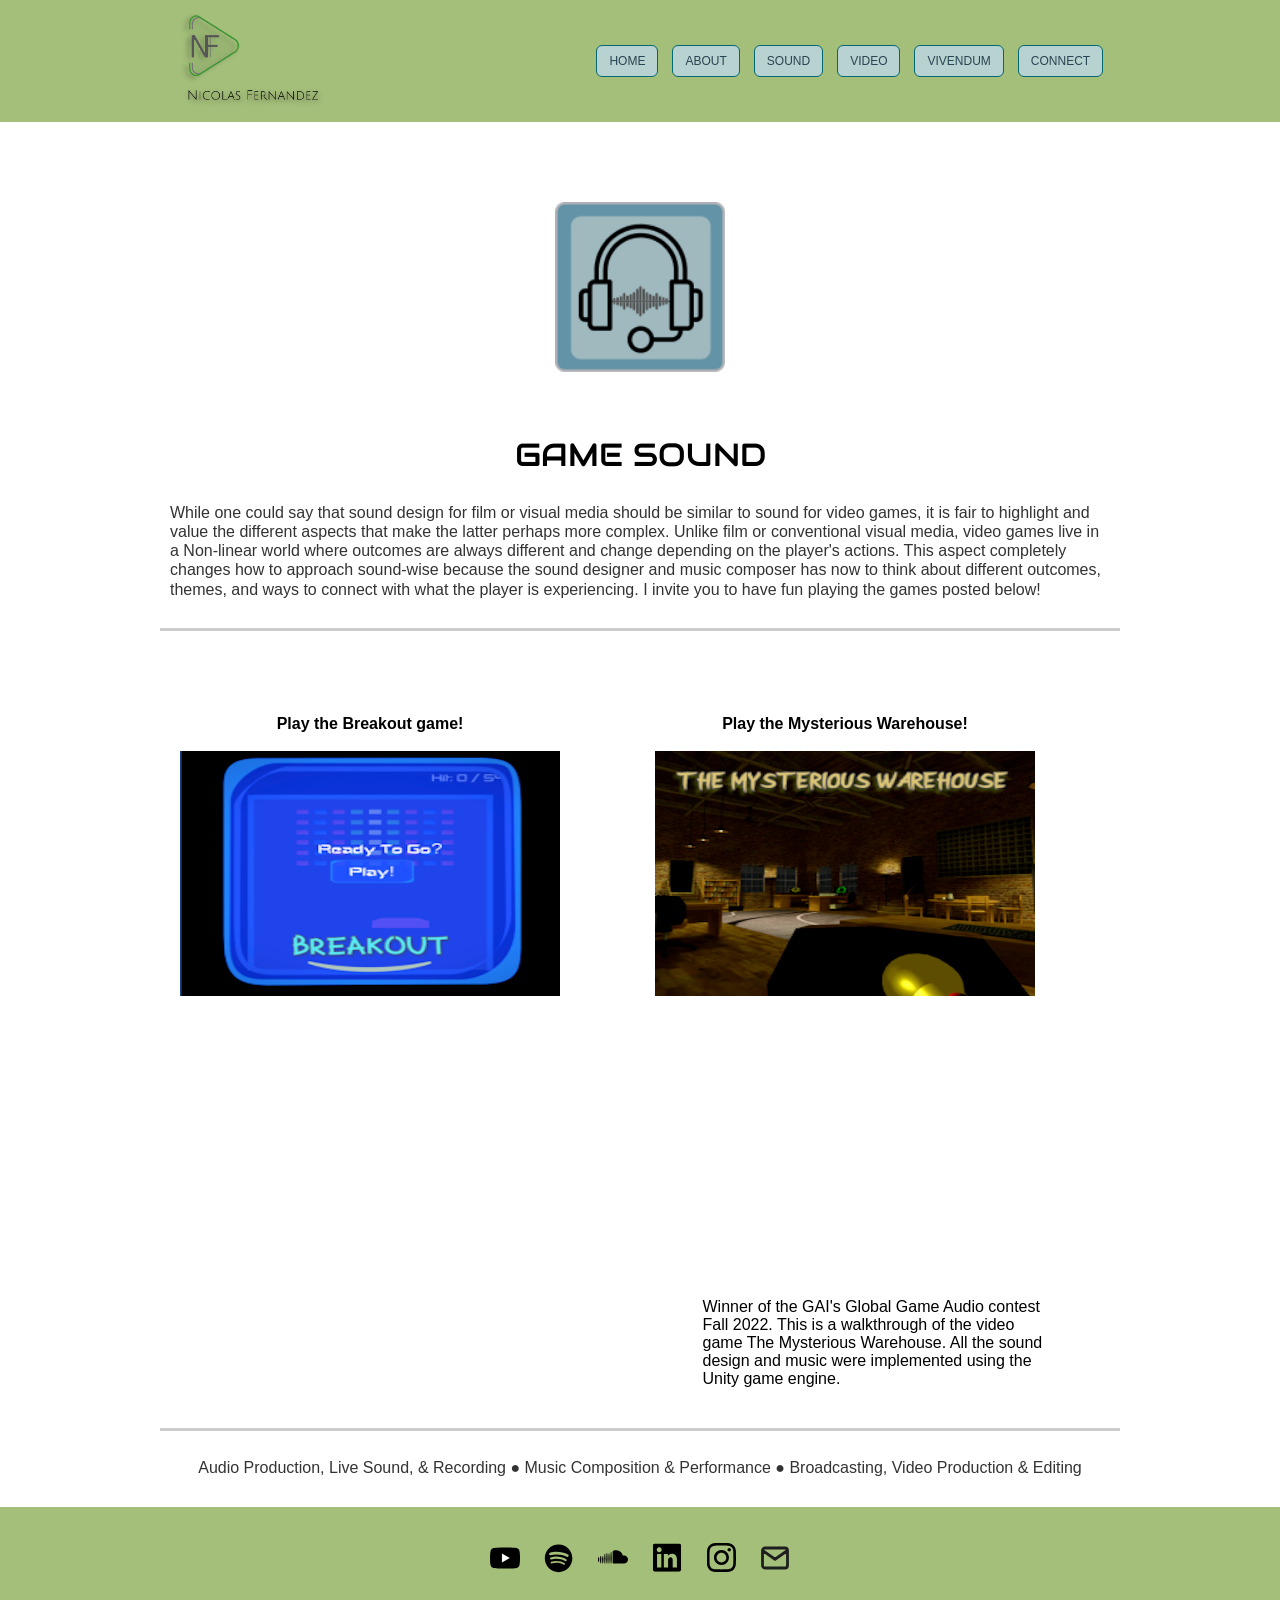
<file: soundforgames.html>
<!DOCTYPE html>
<html lang="en">
<head>
    <meta charset="UTF-8">
    <meta name="viewport" content="width=device-width, initial-scale=1.0">
	<link rel="stylesheet" href="https://fonts.googleapis.com/css?family=Audiowide">
	
    <title>Sound for Games</title>

  
 
	
<link href="css/Style_Soundforgames.css" rel="stylesheet" type="text/css">
</head>


<body>
    <div class="header">
		 <a href="index.html">
        <img src="images/LOGO & NAME.png" alt="Logo" class="logo"></a>
        
		<div class="nav">
          <button class="nav-button"><a href="index.html">HOME</a></button>
			
            <button class="nav-button"><a href="about.html">ABOUT</a></button>
			
            <button class="nav-button"><a href="sound.html">SOUND</a></button>
			
            <button class="nav-button"><a href="video.html">VIDEO</a></button>
			
            <button class="nav-button">
			<a href="vivendum.html">VIVENDUM</a></button>	
				
            <button class="nav-button"><a href="connectpage.html">CONNECT</a></button>
        </div>
    </div>

<div class="main-content">
        <img src="images/SOUND FOR GAMES ICON.png" alt="Video Icon" class="sound-icon">
 <br><br>
        <h2>GAME SOUND</h2><br>
        
	
	<div class="description">
        <p>While one could say that sound design for film or visual media should be similar to sound for video games, it is fair to highlight and value the different aspects that make the latter perhaps more complex. Unlike film or conventional visual media, video games live in a Non-linear world where outcomes are always different and change depending on the player's actions. This aspect completely changes how to approach sound-wise because the sound designer and music composer has now to think about different outcomes, themes, and ways to connect with what the player is experiencing. I invite you to have fun playing the games posted below!</p><br>
</div>
	
	<br><br><br>
	
	
 <div class="services-grid">		
     
   <div class="service-item">
	
	   <div class="nav">
				<p><b>Play the Breakout game!</b><br><br><a href="https://nikito8212.itch.io/breakout-game" target="_blank"> 
        <img src="images/Breakout_playgame copy.png"images/Breakout_playgame.png"" alt="Vivendum Video Link" class="service-icon"></a></p>  
		   
		</div>
    </div>
	  
            <div class="service-item">
				<div class="nav">
				<p><b>Play the Mysterious Warehouse!</b><br><br><a href="https://nikito8212.itch.io/mysterious-warehouse" target="_blank">
                <img src="images/Misteriouswarehouse_playgame copy.png" alt="EM Concert FA23 Video Link" class="service-icon"></a></p>
    </div>
	  </div>
	  
	 
	  
            <div class="service-item">
				<div class="iframe-container">
				<iframe src="https://www.youtube.com/embed/lPkbQXXhn_U?si=noXxfsOaE-krnLpn" title="YouTube video player" frameborder="0" allow="accelerometer; autoplay; clipboard-write; encrypted-media; gyroscope; picture-in-picture; web-share" referrerpolicy="strict-origin-when-cross-origin" allowfullscreen
		 alt="Sound for games Video Link" class="service-icon"></iframe>
	</div></div>
				
				
	 <div class="service-item">
		 <div class="iframe-container">
		 <div class="nav">
		<iframe src="https://www.youtube.com/embed/LEheB9Aq1h0?si=JxNuLn3A2dPCnErQ" title="YouTube video player" frameborder="0" allow="accelerometer; autoplay; clipboard-write; encrypted-media; gyroscope; picture-in-picture; web-share" referrerpolicy="strict-origin-when-cross-origin" allowfullscreen alt="Sound for games Video Link" class="service-icon"></iframe>
		</div></div>

		 
		 <div class="sound-description">
			 <br>
		 <p>Winner of the GAI's Global Game Audio contest Fall 2022. This is a walkthrough of the video game The Mysterious Warehouse. All the sound design and music were implemented using the Unity game engine.</p>
            </div>    
    </div>
            
           		
			
							

  </div>
  <div class="skills-list">
<br>
        <p>Audio Production, Live Sound, & Recording &#9679; Music Composition & Performance &#9679; Broadcasting, Video Production & Editing </p>
</div></div>

    <div class="footer">
        <div class="social-icons">
			
			<p><a href="https://www.youtube.com/@DNF.2" target="_blank">
            <img src="images/YOUTUBE LINK.svg" alt="YouTube" class="social-icon"></a></p>
				
			<p><a href="https://open.spotify.com/track/2aGmxC7GFOcMD2SRf6seWv?si=a2409d6b44fd47b2&nd=1&dlsi=6667aa44de744e7b" target="_blank">	
            <img src="images/SPOTIFY LINK.svg" alt="Spotify" class="social-icon"></a></p>
			
			<p><a href="https://soundcloud.com/ikito8212?utm_source=clipboard&utm_medium=text&utm_campaign=social_sharing" target="_blank">
            <img src="images/SOUNDCLOUD LINK.svg" alt="SoundCloud" class="social-icon"></a></p>
			
			<p><a href="https://www.linkedin.com/in/nicolas-fernandez-5905a7116/" target="_blank">
            <img src="images/LINKEDIN LINK.svg" alt="LinkedIn" class="social-icon"></a></p>
			
			<p><a href="https://www.instagram.com/vivendum_/" target="_blank">
            <img src="images/INSTAGRAM LINK.svg" alt="Instagram" class="social-icon"></a></p>
			
			<p><a href="connectpage.html">
            <img src="images/Mail.svg" alt="Email" class="social-icon"></a></p>
        </div>
    </div>
	
	
	
	<footer class="footer-box">
		</div>
	
	</div>
	</footer>
</body>
</html>
</file>
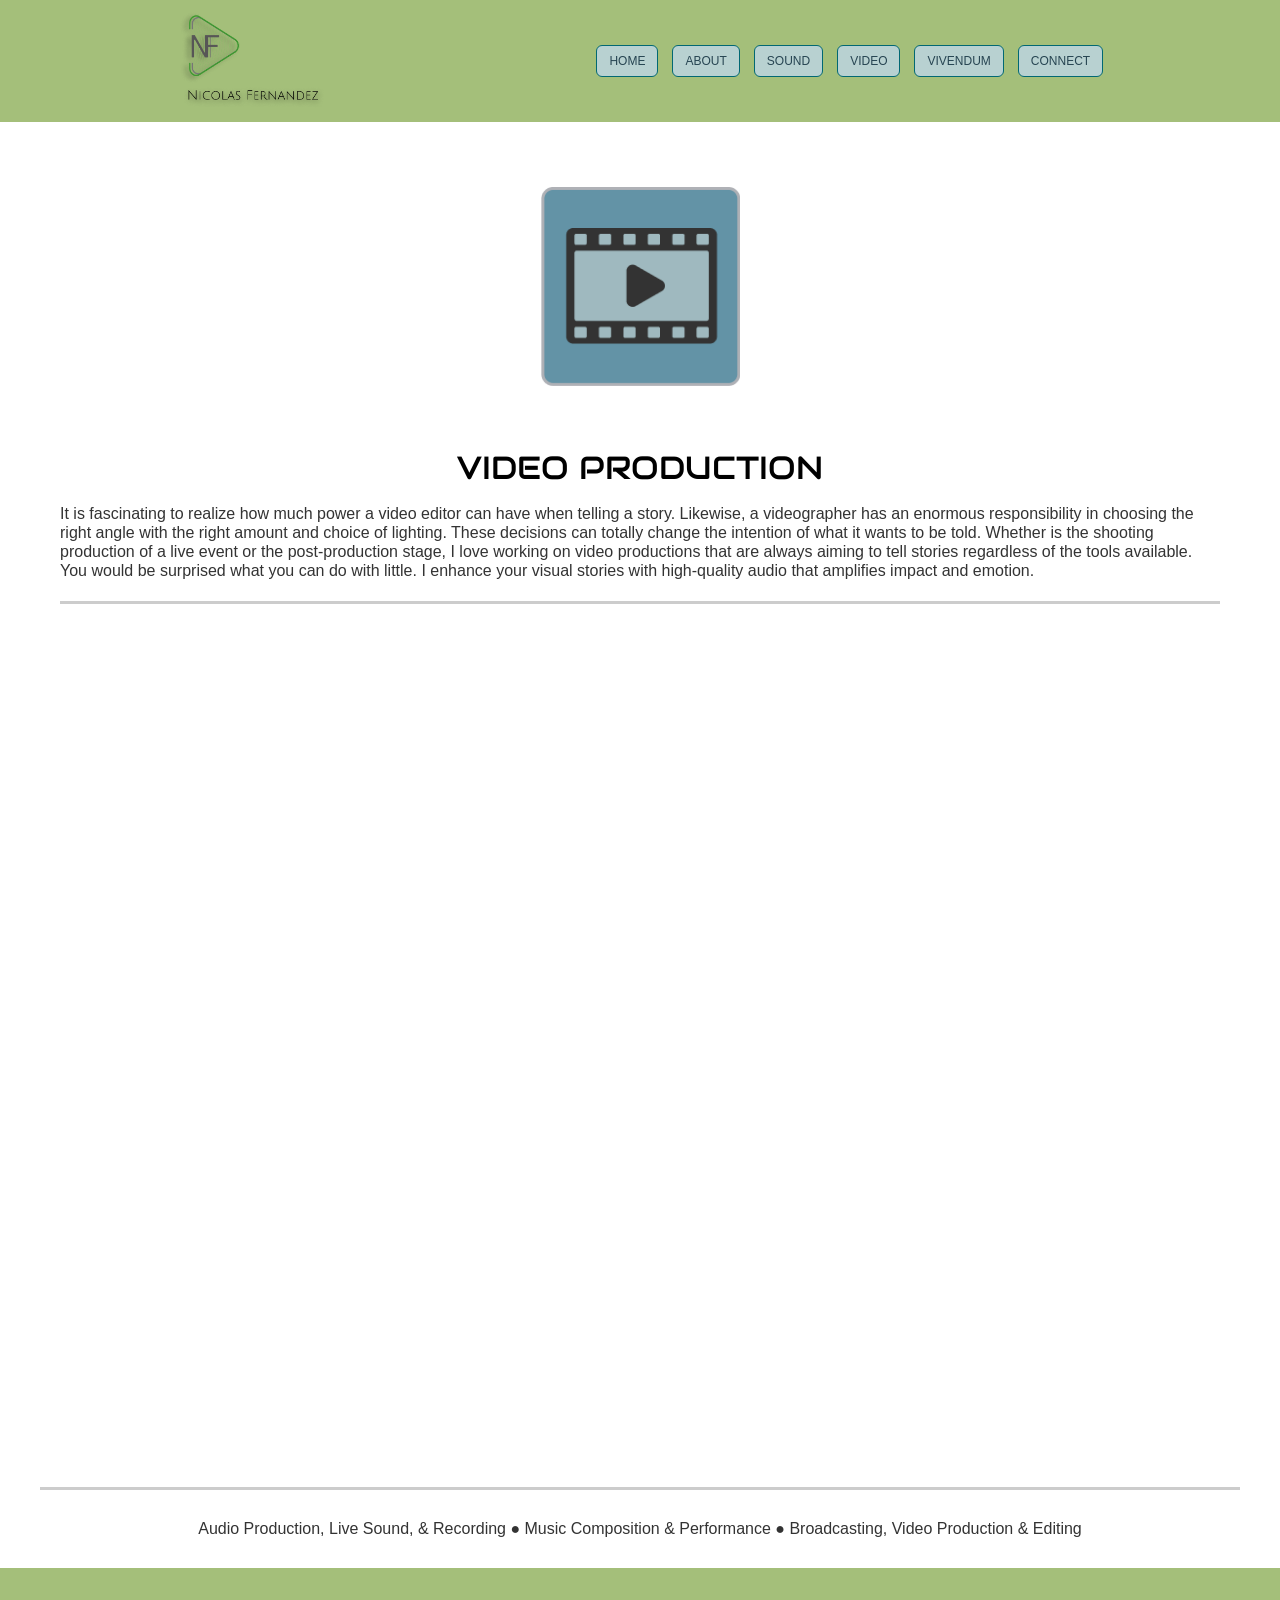
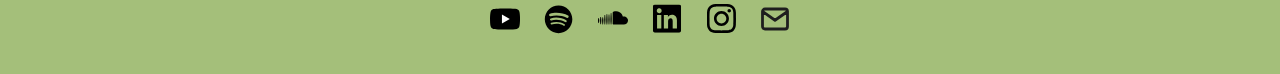
<file: video.html>
<!DOCTYPE html>
<html lang="en">
<head>
    <meta charset="UTF-8">
    <meta name="viewport" content="width=device-width, initial-scale=1.0">
	<link rel="stylesheet" href="https://fonts.googleapis.com/css?family=Audiowide">
    <title>Video Production</title>

  
   
	
<link href="css/Styles_Video_.css" rel="stylesheet" type="text/css">
</head>


<body>
    <div class="header">
		 <a href="index.html">
        <img src="images/LOGO & NAME.png" alt="Logo" class="logo"></a>
        
		<div class="nav">
          <button class="nav-button"><a href="index.html">HOME</a></button>
			
            <button class="nav-button"><a href="about.html">ABOUT</a></button>
			
            <button class="nav-button"><a href="sound.html">SOUND</a></button>
			
            <button class="nav-button"><a href="video.html">VIDEO</a></button>
			
            <button class="nav-button">
			<a href="vivendum.html">VIVENDUM</a></button>	
				
          <button class="nav-button"><a href="connectpage.html">CONNECT</a></button>
        </div>
    </div>

<div class="main-content">
        <img src="images/VIDEO BOX.png" alt="Video Icon" class="video-icon">
  
        <h2>VIDEO PRODUCTION</h2>
        
	<div class="description">
        <p>It is fascinating to realize how much power a video editor can have when telling a story. Likewise, a videographer has an enormous responsibility in choosing the right angle with the right amount and choice of lighting. These decisions can totally change the intention of what it wants to be told. Whether is the shooting production of a live event or the post-production stage, I love working on video productions that are always aiming to tell stories regardless of the tools available. You would be surprised what you can do with little. I enhance your visual stories with high-quality audio that amplifies impact and emotion.</p>
		
		
		</div>
	
<div class="skills-list">
		
	</div>
		
	</div>
	
	
	
  <div class="services-grid">
			
      <div class="service-item">
		  <div class="iframe-container">
	  <iframe src="https://www.youtube.com/embed/WVV_golmVQ8?si=GmoXxWCCpMgQmTdJ" title="YouTube video player" frameborder="0" allow="accelerometer; autoplay; clipboard-write; encrypted-media; gyroscope; picture-in-picture; web-share" referrerpolicy="strict-origin-when-cross-origin" allowfullscreen alt="video-reel"></iframe>
    </div></div>
            
	  <div class="service-item">
		  <div class="iframe-container">
	  <iframe src="https://www.youtube.com/embed/w8WmYqQhBW0?si=huLUpyFchvKhenJn" title="YouTube video player" frameborder="0" allow="accelerometer; autoplay; clipboard-write; encrypted-media; gyroscope; picture-in-picture; web-share" referrerpolicy="strict-origin-when-cross-origin" allowfullscreen alt="Vivendum"></iframe>    
    </div></div>
	  
    <div class="service-item">
		<div class="iframe-container">
	<iframe  src="https://www.youtube.com/embed/boCWhN4D4J4?si=5Q0lJjnqcNPz_odi" title="YouTube video player" frameborder="0" allow="accelerometer; autoplay; clipboard-write; encrypted-media; gyroscope; picture-in-picture; web-share" referrerpolicy="strict-origin-when-cross-origin" allowfullscreen alt="EM Concert FA23"></iframe>
    </div></div>
            
	 <div class="service-item">
		 <div class="iframe-container">
	<iframe src="https://www.youtube.com/embed/m_TwHNIk2HE?si=KHel-z6CPj7iozpY" title="YouTube video player" frameborder="0" allow="accelerometer; autoplay; clipboard-write; encrypted-media; gyroscope; picture-in-picture; web-share" referrerpolicy="strict-origin-when-cross-origin" allowfullscreen alt="Digital Media turorial"></iframe>
    </div> </div>          
				
	 <div class="service-item">
		 <div class="iframe-container">
	<iframe src="https://www.youtube.com/embed/1Q1qmgXk1Fo?si=ZIKx1fZ9mQkyloo_" title="YouTube video player" frameborder="0" allow="accelerometer; autoplay; clipboard-write; encrypted-media; gyroscope; picture-in-picture; web-share" referrerpolicy="strict-origin-when-cross-origin" allowfullscreen alt="Manring Kassin Burr"></iframe> 
    </div></div>
	  
            
    <div class="service-item">
		<div class="iframe-container">
	<iframe src="https://www.youtube.com/embed/CrTVorZIxzs?si=Ug1Rf_LjGwNV5PUV" title="YouTube video player" frameborder="0" allow="accelerometer; autoplay; clipboard-write; encrypted-media; gyroscope; picture-in-picture; web-share" referrerpolicy="strict-origin-when-cross-origin" allowfullscreen alt="Crimson Blues"></iframe>      
    </div></div>
	  
    <div class="service-item">
		<div class="iframe-container">
	<iframe src="https://www.youtube.com/embed/xUBPyIgs0Uw?si=Ve8YFH_h1WVC7aa6" title="YouTube video player" frameborder="0" allow="accelerometer; autoplay; clipboard-write; encrypted-media; gyroscope; picture-in-picture; web-share" referrerpolicy="strict-origin-when-cross-origin" allowfullscreen alt="La Noche de tu Ausencia"></iframe>
	</div></div>	
	  
	<div class="service-item">
		<div class="iframe-container">
	<iframe src="https://www.youtube.com/embed/A1OyC6Y6TNw?si=CaUI3uIpKoNYkDjY" title="YouTube video player" frameborder="0" allow="accelerometer; autoplay; clipboard-write; encrypted-media; gyroscope; picture-in-picture; web-share" referrerpolicy="strict-origin-when-cross-origin" allowfullscreen alt="DGME Tutorial"></iframe>
	</div></div>	
						
	 <div class="service-item">
		 <div class="iframe-container">
	<iframe src="https://www.youtube.com/embed/7WIGvnfXjmU?si=qQ43-LnXvxaszz0q" title="YouTube video player" frameborder="0" allow="accelerometer; autoplay; clipboard-write; encrypted-media; gyroscope; picture-in-picture; web-share" referrerpolicy="strict-origin-when-cross-origin" allowfullscreen alt="EM Concert FA22"></iframe>
	</div></div></div>
 
	
	<div class="skills-list">
	
		 <p>Audio Production, Live Sound, & Recording &#9679; Music Composition & Performance &#9679; Broadcasting, Video Production & Editing </p>
	</div> 
</div>

    <div class="footer">
        <div class="social-icons">
			
			<p><a href="https://www.youtube.com/@DNF.2" target="_blank">
            <img src="images/YOUTUBE LINK.svg" alt="YouTube" class="social-icon"></a></p>
				
			<p><a href="https://open.spotify.com/track/2aGmxC7GFOcMD2SRf6seWv?si=a2409d6b44fd47b2&nd=1&dlsi=6667aa44de744e7b" target="_blank">	
            <img src="images/SPOTIFY LINK.svg" alt="Spotify" class="social-icon"></a></p>
			
			<p><a href="https://soundcloud.com/ikito8212?utm_source=clipboard&utm_medium=text&utm_campaign=social_sharing" target="_blank">
            <img src="images/SOUNDCLOUD LINK.svg" alt="SoundCloud" class="social-icon"></a></p>
			
			<p><a href="https://www.linkedin.com/in/nicolas-fernandez-5905a7116/" target="_blank">
            <img src="images/LINKEDIN LINK.svg" alt="LinkedIn" class="social-icon"></a></p>
			
			<p><a href="https://www.instagram.com/vivendum_/" target="_blank">
            <img src="images/INSTAGRAM LINK.svg" alt="Instagram" class="social-icon"></a></p>
			
			<p><a href="connectpage.html">
            <img src="images/Mail.svg" alt="Email" class="social-icon"></a></p>
        </div>
    </div>
	
	
	
	<footer class="footer-box">
		</div>
	
	</div>
	</footer>
</body>
</html>
</file>
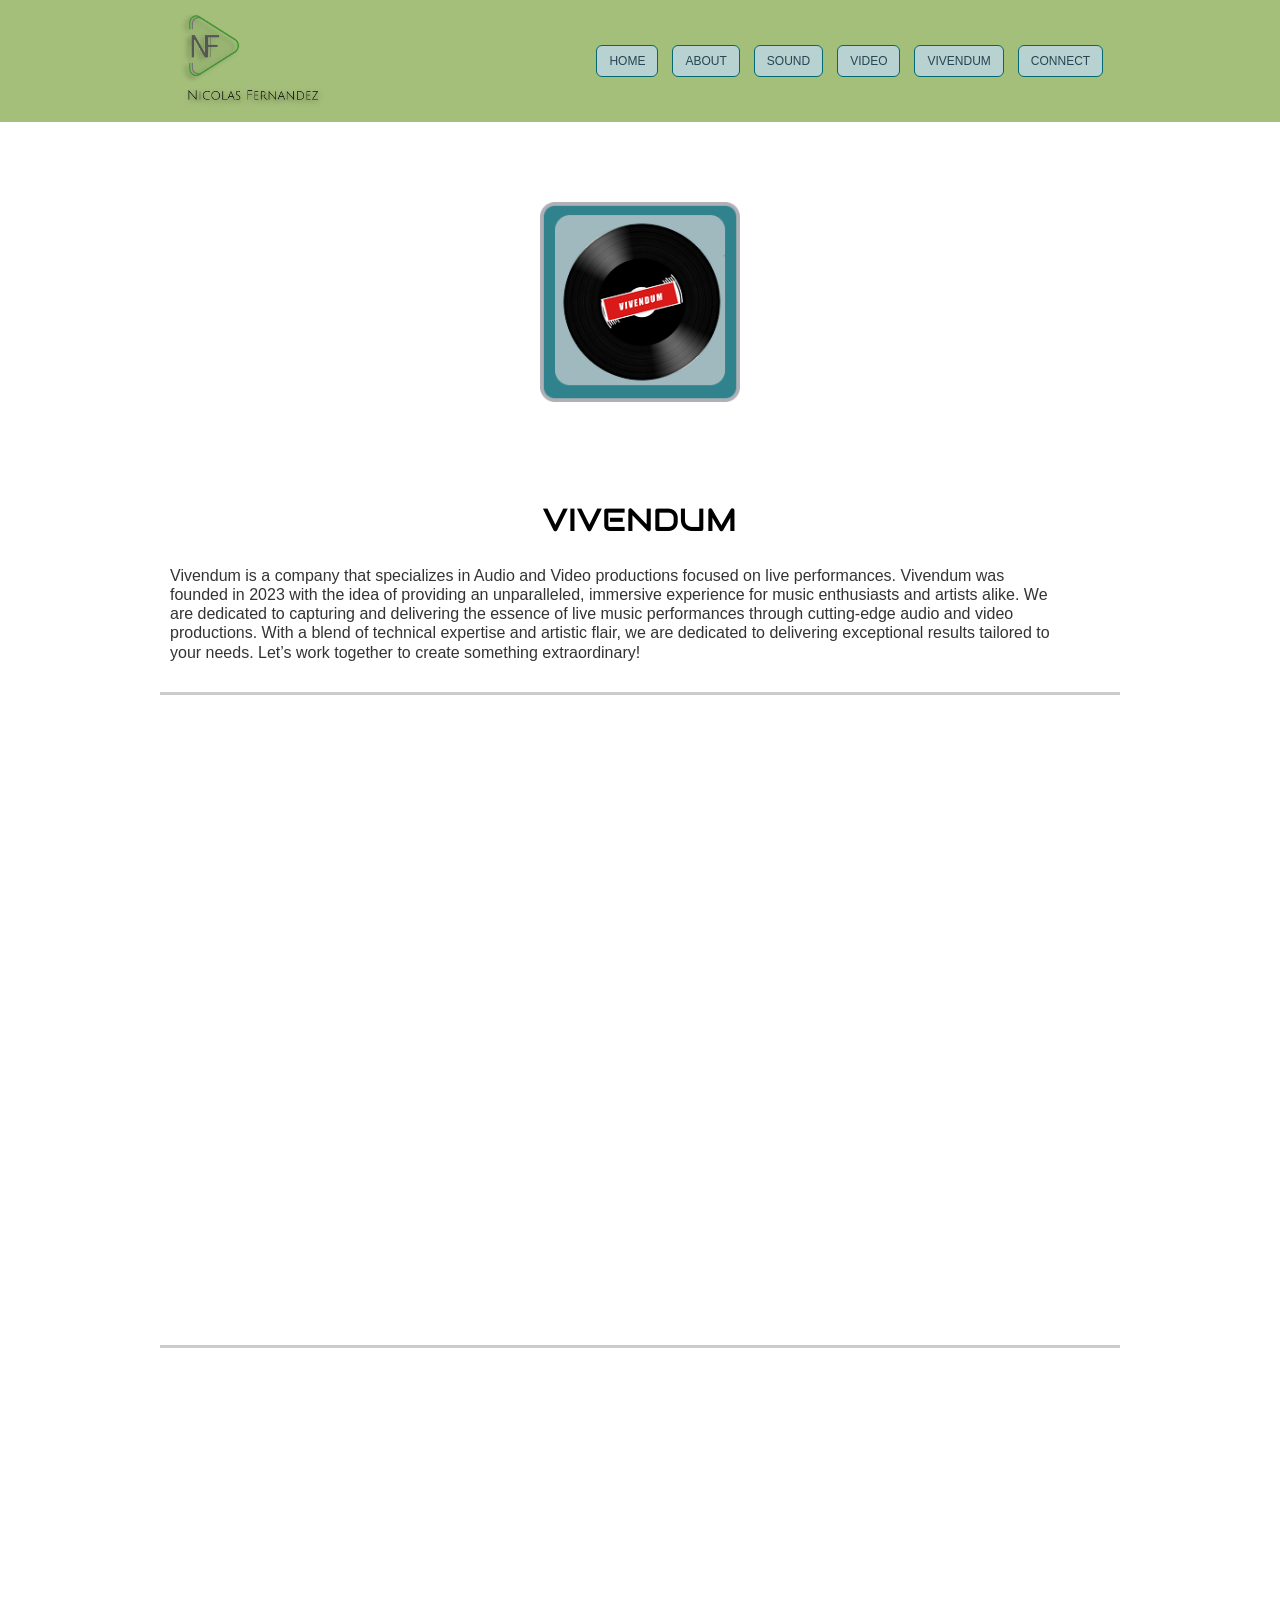
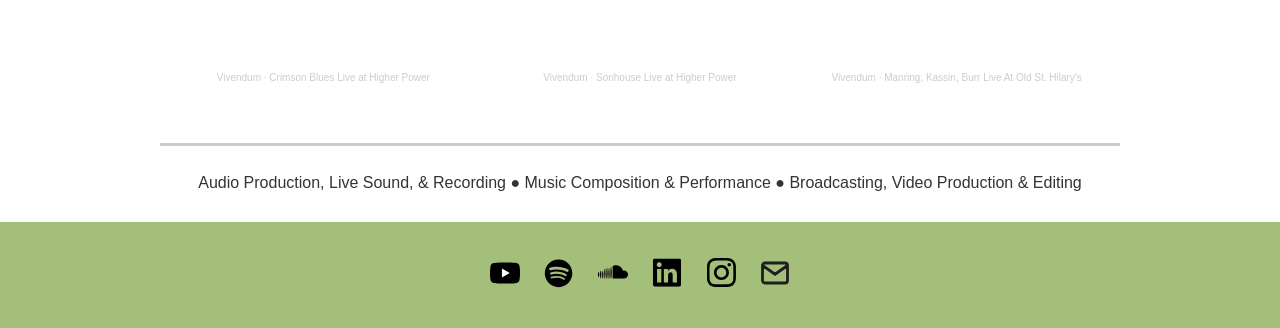
<file: vivendum.html>
<!DOCTYPE html>
<html lang="en">
<head>
    <meta charset="UTF-8">
    <meta name="viewport" content="width=device-width, initial-scale=1.0">
	<link rel="stylesheet" href="https://fonts.googleapis.com/css?family=Audiowide">
    <title>Vivendum</title>

  
  
	
<link href="css/Style_Vivendum.css" rel="stylesheet" type="text/css">
</head>


<body>
    <div class="header">
        <a href="index.html">
		<img src="images/LOGO & NAME.png" alt="Logo" class="logo">
		</a>
        
		<div class="nav">
          <button class="nav-button"><a href="index.html">HOME</a></button>
			
            <button class="nav-button"><a href="about.html">ABOUT</a></button>
			
            <button class="nav-button"><a href="sound.html">SOUND</a></button>
			
            <button class="nav-button"><a href="video.html">VIDEO</a></button>
			
            <button class="nav-button">
			<a href="vivendum.html">VIVENDUM</a></button>	
				
            <button class="nav-button"><a href="connectpage.html">CONNECT</a></button>
        </div>
    </div>

<div class="main-content">
        <img src="images/VIVENDUM ICON (1).png" alt="Video Icon" class="video-icon">
  <h1>&nbsp;</h1>
        <h2>VIVENDUM</h2>
        
	<div class="description">
	
        <p>Vivendum is a company that specializes in Audio and Video productions focused on live performances. Vivendum was founded in 2023 with the idea of providing an unparalleled, immersive experience for music enthusiasts and artists alike. We are dedicated to capturing and delivering the essence of live music performances through cutting-edge audio and video productions. With a blend of technical expertise and artistic flair, we are dedicated to delivering exceptional results tailored to your needs. 
Let’s work together to create something extraordinary!</p>
		
	
</div>
	
<div class="skills-list">
		
	</div>	
	
<div class="main-grids">
	
  <div class="services-grid1">
			
      <div class="service-item">
		 <div class="iframe-container">
	  <iframe src="https://www.youtube.com/embed/WVV_golmVQ8?si=GmoXxWCCpMgQmTdJ" title="YouTube video player" frameborder="0" allow="accelerometer; autoplay; clipboard-write; encrypted-media; gyroscope; picture-in-picture; web-share" referrerpolicy="strict-origin-when-cross-origin" allowfullscreen alt="video-reel"></iframe>
    </div> 
    </div>
	  
	  
            <div class="service-item">
			<div class="iframe-container">
	<iframe src="https://www.youtube.com/embed/CrTVorZIxzs?si=Ug1Rf_LjGwNV5PUV" title="YouTube video player" frameborder="0" allow="accelerometer; autoplay; clipboard-write; encrypted-media; gyroscope; picture-in-picture; web-share" referrerpolicy="strict-origin-when-cross-origin" allowfullscreen alt="Crimson Blues"></iframe>      
    </div></div>
	  
	  
            <div class="service-item">
		<div class="iframe-container">
		<iframe src="https://www.youtube.com/embed/kUUxd-qf7Qs?si=JP1Xt7Tl8ItUN7aZ" title="YouTube video player" frameborder="0" allow="accelerometer; autoplay; clipboard-write; encrypted-media; gyroscope; picture-in-picture; web-share" referrerpolicy="strict-origin-when-cross-origin" allowfullscreen alt="Amalgama Medley 1" class="service-icon"></iframe>
    </div></div>
		  
            <div class="service-item">
				<div class="iframe-container">
				<iframe src="https://www.youtube.com/embed/Qz0qcy5PNCQ?si=qL8Fc3cBoMs1qwaS" title="YouTube video player" frameborder="0" allow="accelerometer; autoplay; clipboard-write; encrypted-media; gyroscope; picture-in-picture; web-share" referrerpolicy="strict-origin-when-cross-origin" allowfullscreen alt="Amalgama Medley 2" class="service-icon"></iframe>
		  
    </div></div>   
	  
	  </div>
		  </div>
	
	
	  <div class="services-grid2">
		  
	 <div class="service-item">
		 <iframe width="100%" height="300" scrolling="no" frameborder="no" allow="autoplay" src="https://w.soundcloud.com/player/?url=https%3A//api.soundcloud.com/playlists/1766001234&color=%23ff5500&auto_play=false&hide_related=false&show_comments=true&show_user=true&show_reposts=false&show_teaser=true&visual=true"></iframe><div style="font-size: 10px; color: #cccccc;line-break: anywhere;word-break: normal;overflow: hidden;white-space: nowrap;text-overflow: ellipsis; font-family: Interstate,Lucida Grande,Lucida Sans Unicode,Lucida Sans,Garuda,Verdana,Tahoma,sans-serif;font-weight: 100;"><a href="https://soundcloud.com/vivendum" title="Vivendum" target="_blank" style="color: #cccccc; text-decoration: none;">Vivendum</a> · <a href="https://soundcloud.com/vivendum/sets/crimson-blues-live-at-higher" title="Crimson Blues Live at Higher Power" target="_blank" style="color: #cccccc; text-decoration: none;">Crimson Blues Live at Higher Power</a></div>
		 
		 
    </div>
            <div class="service-item">
				<iframe width="100%" height="300" scrolling="no" frameborder="no" allow="autoplay" src="https://w.soundcloud.com/player/?url=https%3A//api.soundcloud.com/playlists/1765499655&color=%23ff5500&auto_play=false&hide_related=false&show_comments=true&show_user=true&show_reposts=false&show_teaser=true&visual=true"></iframe><div style="font-size: 10px; color: #cccccc;line-break: anywhere;word-break: normal;overflow: hidden;white-space: nowrap;text-overflow: ellipsis; font-family: Interstate,Lucida Grande,Lucida Sans Unicode,Lucida Sans,Garuda,Verdana,Tahoma,sans-serif;font-weight: 100;"><a href="https://soundcloud.com/vivendum" title="Vivendum" target="_blank" style="color: #cccccc; text-decoration: none;">Vivendum</a> · <a href="https://soundcloud.com/vivendum/sets/sonhouse-live-at-higher-power" title="Sonhouse Live at Higher Power" target="_blank" style="color: #cccccc; text-decoration: none;">Sonhouse Live at Higher Power</a></div>
                
    </div>
            <div class="service-item">
				<iframe width="100%" height="300" scrolling="no" frameborder="no" allow="autoplay" src="https://w.soundcloud.com/player/?url=https%3A//api.soundcloud.com/playlists/1765528944&color=%23ff5500&auto_play=false&hide_related=false&show_comments=true&show_user=true&show_reposts=false&show_teaser=true&visual=true"></iframe><div style="font-size: 10px; color: #cccccc;line-break: anywhere;word-break: normal;overflow: hidden;white-space: nowrap;text-overflow: ellipsis; font-family: Interstate,Lucida Grande,Lucida Sans Unicode,Lucida Sans,Garuda,Verdana,Tahoma,sans-serif;font-weight: 100;"><a href="https://soundcloud.com/vivendum" title="Vivendum" target="_blank" style="color: #cccccc; text-decoration: none;">Vivendum</a> · <a href="https://soundcloud.com/vivendum/sets/manring-kassin-burr-live-at" title="Manring, Kassin, Burr Live At Old St. Hilary&#x27;s" target="_blank" style="color: #cccccc; text-decoration: none;">Manring, Kassin, Burr Live At Old St. Hilary&#x27;s</a></div>
                
		  </div></div>
	
 
        <div class="skills-list">
<br>
        <p>Audio Production, Live Sound, & Recording &#9679; Music Composition & Performance &#9679; Broadcasting, Video Production & Editing</p>
</div>
</div>

    <div class="footer">
        <div class="social-icons">
			
			<p><a href="https://www.youtube.com/@DNF.2" target="_blank">
            <img src="images/YOUTUBE LINK.svg" alt="YouTube" class="social-icon"></a></p>
				
			<p><a href="https://open.spotify.com/track/2aGmxC7GFOcMD2SRf6seWv?si=a2409d6b44fd47b2&nd=1&dlsi=6667aa44de744e7b" target="_blank">	
            <img src="images/SPOTIFY LINK.svg" alt="Spotify" class="social-icon"></a></p>
			
			<p><a href="https://soundcloud.com/ikito8212?utm_source=clipboard&utm_medium=text&utm_campaign=social_sharing" target="_blank">
            <img src="images/SOUNDCLOUD LINK.svg" alt="SoundCloud" class="social-icon"></a></p>
			
			<p><a href="https://www.linkedin.com/in/nicolas-fernandez-5905a7116/" target="_blank">
            <img src="images/LINKEDIN LINK.svg" alt="LinkedIn" class="social-icon"></a></p>
			
			<p><a href="https://www.instagram.com/vivendum_/" target="_blank">
            <img src="images/INSTAGRAM LINK.svg" alt="Instagram" class="social-icon"></a></p>
			
			<p><a href="connectpage.html">
            <img src="images/Mail.svg" alt="Email" class="social-icon"></a></p>
        </div>
    </div>
	
	
	
	<footer class="footer-box">
		</div>
	
	</div>
	</footer>
</body>
</html>
</file>
<file: css/Style_Index.css>
/* Reset default styles */
* {
    margin: 0;
    padding: 0;
    box-sizing: border-box;
}

/* Main styles */
body {
    font-family: Arial, sans-serif;
    background-color: #ffffff;
	background-image: url("../images/BACKGROUND IMAGE.png");
	background-repeat: no-repeat;
	background-size: cover;
	background-position: 50% 30%;
	width: 100%;
}

/* Header styles */
.header {
width: 100%;
	background-color: #A4BF7A;
    padding: 10px 40px;
    display: flex;
	flex-wrap: wrap;
    justify-content:space-around;
    align-items: center;
	margin-bottom: 20px;
	
}

.logo {
    width: 150px;
	max-width: 40vw;
}

/* Hamburger styles */
.hamburger {
  display: none;
  flex-direction: column;
  justify-content: center;
  width: 40px;
  height: 40px;
  background: none;
  border: none;
  cursor: pointer;
  z-index: 1001;
}




.hamburger span {
  display: block;
  height: 4px;
  width: 28px;
  margin: 5px auto;
  background: #274552;
  border-radius: 2px;
  transition: all 0.3s;
}

/* Hamburger open state */
.hamburger.active span:nth-child(1) {
  transform: translateY(9px) rotate(45deg);
}
.hamburger.active span:nth-child(2) {
  opacity: 0;
}
.hamburger.active span:nth-child(3) {
  transform: translateY(-9px) rotate(-45deg);
}


.nav {
    display: flex;
    gap: 10px;
	flex-wrap: wrap;
}

.nav-button {
    background-color: #b8d1d1;
    padding: 8px 12px;
	margin: 2px;
    border-radius: 6px;
	 border: 1px #026873 solid;
    color: black;
    cursor: pointer;
    font-size: 12px;
    text-transform: uppercase;
    transition: background-color 0.3s ease, transform 0.2s;
	text-decoration: none;
	display: inline-block;
}

.nav a{
	text-decoration: none;
	color:#274552;
}

.nav-button:hover {
    background-color: #9ab8b8;
  transform: scale(1.05); 
}

/* Main content styles */
.main-content {
    max-width: 1000px;
    margin: 0 auto;
    padding: 40px 20px;
    text-align: center;
}


h1 {
	font-family: "Audiowide", sans-serif;
    font-size: clamp(2rem, 6vw, 4rem);
    margin: 3rem 0 2rem 0;
    font-weight: normal;
    text-transform: uppercase;
}

h3 {
	font-family: "Audiowide", sans-serif;
    font-size: clamp(1rem, 3vw, 1.5rem);
    margin: 1rem 0 1rem 0;
    font-weight: normal;
    text-transform: uppercase;
}

/* Services grid styles */
.services-grid {
    display: grid;
    grid-template-columns: repeat(auto-fit, minmax(180px, 1fr));
    gap: 20px;
    margin:auto;
    padding: 20px;
	max-width: 600px;
	
}

.service-item {
    text-align: center;
	transition: transform .2s;
}

.service-item:hover{
	transform: scale(1.02); 
	transition: size .2s ease;
}

.service-icon {
margin-left: auto;	
	
	
	
}

.decorated-section::before {
	content: '';
	position: absolute;
	left: 0;
	right: 0;
	height: 0.5px;
	background-color: black;
	
	
}


.service-title {
    font-size: 16px;
    font-weight: bold;
    text-transform: uppercase;
}

/* Skills list styles */
.skills-list {
    margin: 20px 0 -20px;
	width: 100%;
    padding: 10px;
    border-top: 3px solid #ccc;
    color: #333;
}

/* Footer styles */
.footer {
width: 100%;
	background-color: #A4BF7A;
    padding: 16px 8px;
	display: flex;
	flex-direction: column;   /* Stack content vertically */
    justify-content: center;  /* Center vertically */
    align-items: center;      /* Center horizontally */
    text-align: center;
}

.social-icons {
    display: flex;
    justify-content: center;
    gap: 24px;
    margin: 20px 0;
}

.social-icon {
    width: 30px;
    height: 30px;
    cursor: pointer;
    transition: opacity 0.3s ease, transform 0.2s;
}

.social-icon:hover {
    opacity: 0.7;
	transform: scale(1.1);
}

/* Responsive design */

@media (max-width: 900px) {
   
	
	
	.main-content {
        padding: 30px 10px;
		margin: 20px;
    }
    .header {
        flex-direction: column;
        padding: 16px 10px;
    }
	
    .logo {
        margin-bottom: 10px;
    }
	
	h1 {
	font-family: "Audiowide", sans-serif;
    font-size: 3rem;
    margin: 1.5rem 0 1rem 0;
    font-weight: normal;
    text-transform: uppercase;
}

h3 {
	font-family: "Audiowide", sans-serif;
    font-size: 1.5rem;
    margin: 1rem 0 1rem 0;
    font-weight: normal;
    text-transform: uppercase;
}
	
}

@media (max-width: 600px) {

	body{
	
		background-position: 37% 45%;
	}
	
	.header {
        flex-direction: column;
        align-items: center;
	padding: 10px 4vw;
    }

	
	
	.hamburger {
    display: flex;
    margin-left: auto;
		 position: relative;  /* Enable vertical adjustment */
    top: -100px;          /* Move hamburger up; adjust this value as needed */
  }
  .nav {
    position: absolute;
    top: 120px; /* adjust as needed */
	  bottom: 500px;
    right: 0;
    left: 0;
    background: #A4BF7A;
    flex-direction: column;
    align-items: center;
    gap: 0;
    width: 100%;
    display: none;
    z-index: 1000;
    box-shadow: 0 2px 8px rgba(0,0,0,0.05);
  }
  .nav.open {
    display: flex;
  }
  .nav-button {
    width: 100%;
 background-color: #b8d1d1;
    padding: 8px 12px;
	margin: 2px;
    border-radius: 6px;
	 border: 1px #026873 solid;
    color: black;
    cursor: pointer;
    font-size: 12px;
    text-transform: uppercase;
    transition: background-color 0.3s ease, transform 0.2s;
	text-decoration: none;
	display: inline-block;
    
    
  }
	
	 
	
	
	
	
    .nav {
		flex-direction: column;
        width: 100%;
        gap: 6px;
        align-items: center;
    }
	
	.nav-button {
        width: 90vw;
        max-width: 130px;
        text-align: center;
        font-size: .8rem;
    }
	
	
    
    .services-grid {
        grid-template-columns: 1fr;
    }
	h1 {
    font-size: 2rem;
	}

h3 {
    font-size: 1.5rem;
}
	
}

@media (max-width: 480px) {
	body{
		background-image: url("../images/Home (Desktop) COPY Cropped.png");
	
		background-position: 50% -60px;
		
	
	
	}
	
	
	
	.services-grid {
        grid-template-columns: 1fr;
    }
    
   
}
</file>
<file: css/Style_About.css>
/* Reset default styles */
* {
    margin: 0;
    padding: 0;
    box-sizing: border-box;
}

/* Main styles */
body {
    font-family: Arial, sans-serif;
    background-color: #ffffff;
}

/* Header styles */
.header {
    width: 100%;
	background-color: #A4BF7A;
    padding: 10px 40px;
    display: flex;
	flex-wrap: wrap;
    justify-content:space-around;
    align-items: center;
}

.logo {
    width: 150px;
	max-width: 40vw;
}


.nav {
    display: flex;
    flex-wrap: wrap;
    gap: 10px;
}

.nav-button {
     background-color: #b8d1d1;
    padding: 8px 12px;
	margin: 2px;
    border-radius: 6px;
	 border: 1px #026873 solid;
    color: black;
    cursor: pointer;
    font-size: 12px;
    text-transform: uppercase;
    transition: background-color 0.3s ease, transform 0.2s;
	 text-decoration: none;
    display: inline-block;
}


.nav-button:hover {
    background-color: #9ab8b8;
  transform: scale(1.05); 
}


.nav a{
	text-decoration: none;
	color:#274552;
}

/* Main content styles */
.main-content {
    max-width: 800px;
    margin: 0 auto;
    padding: 40px 20px;
    text-align: center;
}

.bio {
	text-align: left;
	max-width: 900px;
	margin: auto;
	
	
}

.about-image {
    width: 250px;
	max-width: 100vw;
    margin: 20px auto;
	display: block;
}


h2 {
	font-family: "Audiowide", sans-serif;
    font-size: 2rem;
    margin: 1.5rem 0 1rem 0;
    font-weight: normal;
    text-transform: uppercase;
}


.description {
    max-width: 800px;
    margin: 0 auto;
    line-height: 1.6;
    color: #333;
	padding: 10px ;
}

/* Services grid styles */
.services-grid {
    display: grid;
    grid-template-columns: repeat(4, 1fr);
    gap: 10px;
    margin: 40px 0;
    padding: 20px;
}

.service-item {
    text-align: center;
}

.service-icon {
    width: 150px;
    height: 150px;
    background-color: #b8d1d1;
    border-radius: 10px;
    padding: 20px;
    margin-bottom: 15px;
	display: flex;
  align-items: center;
  justify-content: center;
}

.service-title {
    font-size: 1rem;
    font-weight: bold;
    text-transform: uppercase;
}

/* Skills list styles */
.skills-list {
    margin: 10px 0 -40px;
    padding: 20px;
    border-top: 3px solid #ccc;
    color: #333;
}

/* Footer styles */
.footer {
width: 100%;
	background-color: #A4BF7A;
    padding: 16px 8px;
	display: flex;
	flex-direction: column;   /* Stack content vertically */
    justify-content: center;  /* Center vertically */
    align-items: center;      /* Center horizontally */
    text-align: center;
}

.social-icons {
    display: flex;
    justify-content: center;
    gap: 24px;
    margin: 20px 0;
}

.social-icon {
    width: 30px;
    height: 30px;
    cursor: pointer;
    transition: opacity 0.3s ease, transform 0.2s;
}

.social-icon:hover {
    opacity: 0.7;
	transform: scale(1.1);
}

/* Responsive design */

@media (max-width: 900px) {
    .main-content {
        padding: 30px 10px;
		margin: 20px;
    }
    .header {
        flex-direction: column;
        
        padding: 16px 10px;
    }
    .logo {
        margin-bottom: 10px;
    }
}

@media (max-width: 600px) {
    .header {
        flex-direction: column;
        align-items: center;
        padding: 10px 4vw;
    }
    .nav {
        flex-direction: column;
        width: 100%;
        gap: 6px;
        align-items: center;
    }
    .nav-button {
        width: 90vw;
        max-width: 130px;
        text-align: center;
        font-size: .8rem;
    }
    .main-content {
        padding: 18px 2vw;
    }
    
	
	.footer {
        padding: 10px 2vw;
    }
    h2 {
        font-size: 1.2rem;
    }
    .about-image {
        width: 150px;
    }
}
</file>
<file: css/Style_AudioMixing.css>
/* Reset default styles */
* {
    margin: 0;
    padding: 0;
    box-sizing: border-box;
}

/* Main styles */
body {
    font-family: Arial, sans-serif;
    background-color: #ffffff;
}

/* Header styles */
.header {
width: 100%;
	background-color: #A4BF7A;
    padding: 10px 40px;
    display: flex;
	flex-wrap: wrap;
    justify-content:space-around;
    align-items: center;
}

.logo {
    width: 150px;
	max-width: 40vw;
}



.nav {
    display: flex;
	flex-wrap: wrap;
    gap: 10px;
}

.nav-button {
     background-color: #b8d1d1;
    padding: 8px 12px;
	margin: 2px;
    border-radius: 6px;
	 border: 1px #026873 solid;
    color: black;
    cursor: pointer;
    font-size: 12px;
    text-transform: uppercase;
    transition: background-color 0.3s ease, transform 0.2s;
	text-decoration: none;
    display: inline-block;
}

.nav a{
	text-decoration: none;
	color:#274552;
}

.nav-button:hover {
    background-color: #9ab8b8;
  transform: scale(1.05); 
}

/* Main content styles */
.main-content {
    max-width: 800px;
    margin: 0 auto;
    padding: 40px 20px;
    text-align: center;
}


.sound-icon{
	width: 170px;
	max-width: 70vw;
    margin: 40px auto;
	display: block;
}


h2 {
	font-family: "Audiowide", sans-serif;
    font-size: 2rem;
    margin: 1.5rem 0 1rem 0;
    font-weight: normal;
    text-transform: uppercase;
}

.description {
	
	text-align: left;
    margin: 0 auto;
	padding: 0 10px;
    line-height: 1.2;
    color: #333;
	border-bottom: 3px solid #ccc;
}

/* Services grid styles */
.services-grid {
    display: grid;
    grid-template-columns: repeat(1, 1fr);
    gap: 30px;
    margin: 40px 0;
    padding: 20px;
}

.service-item {
    text-align: center;
}


/* Skills list styles */
.skills-list {
    margin: 20px 0 -20px;
    padding: 20px;
    border-top: 3px solid #ccc;
    color: #333;
}
.next-button {
    margin: 20px 0 -20px;
	width: 100%;
    padding: 20px;
    border-top: 3px solid #ccc;
	border-bottom: 3px solid #ccc;
    color: #333;
}

.bottom-btn-container {
    width: 100%;
    display: flex;
    justify-content: center;
    align-items: center;
    padding: 10px 0 10px 0;
    background: transparent;
    position: relative;
}
.bottom-btn-container .nav-button {
    font-size: 12px;
    padding: 8px 22px;
}


/* Footer styles */
.footer {
width: 100%;
	background-color: #A4BF7A;
   padding: 16px 8px;
	display: flex;
	flex-direction: column;   /* Stack content vertically */
    justify-content: center;  /* Center vertically */
    align-items: center;      /* Center horizontally */
    text-align: center;
}

.social-icons {
    display: flex;
    justify-content: center;
    gap: 24px;
    margin: 20px 0;
}

.social-icon {
    width: 30px;
    height: 30px;
    cursor: pointer;
    transition: opacity 0.3s ease, transform 0.2s;
}

.social-icon:hover {
    opacity: 0.7;
	transform: scale(1.1);
}

/* Responsive design */
@media (max-width: 900px) {
    .main-content {
        padding: 30px 10px;
		margin: 20px;
    }
    .header {
        flex-direction: column;
        
        padding: 16px 10px;
    }
    .logo {
        margin-bottom: 10px;
    }
	
	.sound-icon{
	width: 150px;
}

@media (max-width: 600px) {
    .header {
        flex-direction: column;
        align-items: center;
        padding: 10px 4vw;
    }
    .nav {
        flex-direction: column;
        width: 100%;
        gap: 6px;
        align-items: center;
    }
    .nav-button {
        width: 90vw;
        max-width: 125px;
        text-align: center;
        font-size: .8rem;
		padding: 8px;
    }
    .main-content {
        padding: 18px 2vw;
    }
    
	.bottom-btn-container .nav-button {
    font-size: 12px;
    padding: 8px 12px;
}
	
	.footer {
        padding: 10px 2vw;
    }
    h2 {
        font-size: 1.2rem;
    }
    .about-image {
        width: 150px;
    }
}
</file>
<file: css/Styles_Connect.css>
/* Reset default styles */
* {
    margin: 0;
    padding: 0;
    box-sizing: border-box;
}

/* Main styles */
body {
    font-family: Arial, sans-serif;
    background-color: #ffffff;
}

/* Header styles */
.header {
width: 100%;
	background-color: #A4BF7A;
    padding: 10px 40px;
    display: flex;
	flex-wrap: wrap;
    justify-content:space-around;
    align-items: center;
}

.logo {
    width: 150px;
	max-width: 40vw;
}

.logo img {
    width: 100%;
}

.nav{
    display: flex;
	flex-wrap: wrap;
    gap: 10px;
}

.nav-button {
     background-color: #b8d1d1;
    padding: 8px 12px;
	margin: 2px;
    border-radius: 6px;
	 border: 1px #026873 solid;
    color: black;
    cursor: pointer;
    font-size: 12px;
    text-transform: uppercase;
    transition: background-color 0.3s ease, transform 0.2s;
	text-decoration: none;
	display: inline-block;
}



.nav-button:hover {
    background-color: #9ab8b8;
	 -ms-transform: scale(1.5); /* IE 9 */
}

.nav a{
	text-decoration: none;
	color:#274552;
}

/* Main content styles */
.main-content {
    max-width: 800px;
    margin: 0 auto;
    padding: 40px 20px;
    text-align: center;
}


.connect-icon {
    width: 170px;
	max-width: 100vw;
    margin: 20px auto;
	display: block;
}

h2 {
	font-family: "Audiowide", sans-serif;
    font-size: 2rem;
    margin: 1.5rem 0 1rem 0;
    font-weight: normal;
    text-transform: uppercase;
}

.description-legend {
	text-align: left;
	max-width: 700px;
	margin: 1.5rem auto;
	font-size: 1.1rem;
	color: #333;
}
.skills-list {
    margin: 20px 0 -20px;
    padding: 20px;
    border-top: 3px solid #ccc;
    color: #333;
}

/* Form Styles */
form {
    max-width: 500px;
    margin: 2rem auto;
    padding: 1.5rem;
    background: #f8f8f8;
    border-radius: 8px;
    box-shadow: 0 2px 8px rgba(0,0,0,0.03);
}

label {
    display: block;
    margin-bottom: 0.5rem;
    font-weight: bold;
}

input[type="text"],
input[type="email"],
textarea {
    width: 100%;
    padding: 0.8rem;
    border: 1px solid #ddd;
    border-radius: 4px;
    font-size: 1rem;
    margin-bottom: 1.2rem;
    resize: vertical;
}

input[type="submit"] {
    background: #b8d1d1;
	padding: 8px 12px;
	border-radius: 6px;
    border: 1px #026873 solid;
     color: black;
	cursor: pointer;
    font-size: 12px;
    text-transform: uppercase;
    transition: background-color 0.3s ease, transform 0.2s;
	text-decoration: none;
	display: inline-block;
}

input[type="submit"]:hover {
    background: #9ab8b8;
  transform: scale(1.05); 
}



/* Footer styles */
.footer {
    width: 100%;
	background-color: #A4BF7A;
    padding: 16px 8px;
	display: flex;
	flex-direction: column;   /* Stack content vertically */
    justify-content: center;  /* Center vertically */
    align-items: center;      /* Center horizontally */
    text-align: center;
}

.social-icons {
    display: flex;
    justify-content: center;
    gap: 24px;
    margin: 20px 0;
}

.social-icon {
    width: 30px;
    height: 30px;
    cursor: pointer;
    transition: opacity 0.3s ease, transform 0.2s;
}

.social-icon:hover {
    opacity: 0.7;
	transform: scale(1.1);
}

/* Responsive design */
@media (max-width: 900px) {
    .main-content {
        padding: 30px 10px;
    }
    .header {
        flex-direction: column;
        
        padding: 16px 10px;
    }
    .logo {
        margin-bottom: 10px;
    }
}

@media (max-width: 600px) {
    .header {
        flex-direction: column;
        align-items: center;
        padding: 10px 4vw;
    }
    .nav {
        flex-direction: column;
        width: 100%;
        gap: 6px;
        align-items: center;
    }
    .nav-button {
        width: 90vw;
        max-width: 130px;
        text-align: center;
        font-size: .8rem;
    }
    .main-content {
        padding: 18px 2vw;
    }
    form {
        padding: 1rem 0.5rem;
    }
	
	.footer {
        padding: 10px 2vw;
    }
    h2 {
        font-size: 1.2rem;
    }
    .sound-icon, .connect-icon {
        width: 90px;
    }
}
</file>
<file: css/Style_Music.css>
/* Reset default styles */
* {
    margin: 0;
    padding: 0;
    box-sizing: border-box;
}

/* Main styles */
body {
    font-family: Arial, sans-serif;
    background-color: #ffffff;
}

/* Header styles */
.header {
width: 100%;
	background-color: #A4BF7A;
    padding: 10px 40px;
    display: flex;
	flex-wrap: wrap;
    justify-content:space-around;
    align-items: center;
}

.logo {
    width: 150px;
	max-width: 40vw;
}



.nav {
    display: flex;
	flex-wrap: wrap;
    gap: 10px;
  justify-content: center;
    
    
}

.nav-button {
     background-color: #b8d1d1;
    padding: 8px 12px;
	margin: 5px;
    border-radius: 6px;
	 border: 1px #026873 solid;
    color: black;
    cursor: pointer;
    font-size: 12px;
    text-transform: uppercase;
    transition: background-color 0.3s ease, transform 0.2s;
	text-decoration: none;
	display: inline-block;
}

.nav a{
	text-decoration: none;
	color:#274552;
}

.nav-button:hover {
    background-color: #9ab8b8;
  transform: scale(1.05); 
}

/* Main content styles */
.main-content {
    max-width: 900px;
    margin: 0 auto;
    padding: 40px 20px;
    text-align: center;
}




.music-icon {
    width: 170px;
	max-width: 70vw;
    margin: 40px auto;
	display: block;
}

h2 {
	font-family: "Audiowide", sans-serif;
    font-size: 2rem;
    margin: 1.5rem 0 1rem 0;
    font-weight: normal;
    text-transform: uppercase;
}

.description {
	text-align: left;
	padding: 10px;
    line-height: 1.2;
    color: #333;
    border-bottom: 3px solid #ccc;
}

/* Services grid styles */
.services-grid {
    display: grid;
    grid-template-columns: repeat(3, 1fr);
    gap: 30px;
    margin: 40px 0;
    padding: 20px;
}

.services-grid1 {
    display: grid;
    grid-template-columns: repeat(2, 1fr);
    gap: 30px;
    margin: 40px 0;
    padding: 20px;
}

.service-icon, .music-icon{
	max-width: 100%;
	height: auto;
}





.iframe-container {
  position: relative;
  width: 100%;
  padding-bottom: 56.25%; /* 16:9 aspect ratio */
  height: auto;
  overflow: hidden;
}

.iframe-container iframe {
  position: absolute;
  top: 0; left: 0;
  width: 100%;
  height: 100%;
  border: 0;
}

.service-item {
    text-align: center;
	transition: transform .2s;
}

.service-item:hover{
	 -ms-transform: scale(1.5); /* IE 9 */
  -webkit-transform: scale(1.5); /* Safari 3-8 */
  transform: scale(1.05); 
}


.service-title {
    font-size: 16px;
    font-weight: bold;
    text-transform: uppercase;
}

/* Skills list styles */
.skills-list {
    margin: 20px 0 -20px;
    padding: 10px;
    border-top: 3px solid #ccc;
    color: #333;
}

.bottom-btn-container {
    width: 100%;
    display: flex;
    justify-content: center;
    align-items: center;
    padding: 15px 0 15px 0;
    background: transparent;
    position: relative;
}
.bottom-btn-container .nav-button {
    font-size: 12px;
    padding: 8px 22px;
}

/* Footer styles */
.footer {
width: 100%;
	background-color: #A4BF7A;
    padding: 16px 8px;
	display: flex;
	flex-direction: column;   /* Stack content vertically */
    justify-content: center;  /* Center vertically */
    align-items: center;      /* Center horizontally */
    text-align: center;
}

.social-icons {
    display: flex;
    justify-content: center;
    gap: 24px;
    margin: 20px 0;
}

.social-icon {
    width: 30px;
    height: 30px;
    cursor: pointer;
    transition: opacity 0.3s ease, transform 0.2s;
}

.social-icon:hover {
    opacity: 0.7;
	transform: scale(1.1);
}

/* Responsive design */
@media (max-width: 900px) {
 
	
	.header {
        flex-direction: column;
       
        padding: 16px 10px;
    }
	
.services-grid1 {
        grid-template-columns: repeat(1, 1fr);
    }
	

	.music-icon {
    width: 150px;
	}
iframe {
    width: 100%;
    max-width: 100%;
    height: 300px;
    border: none;
}
	
	.nav {
        display: flex;
        flex-direction: column;
        align-items: center;
        width: 100%;
        gap: 6px;
    }
	
    .nav-button {
		width: 90vw;
        max-width: 130px;
        font-size: .8rem;
      
    }
	
	.main-content {
        padding: 30px 10px;
		margin: 20px;
    }
    .header {
        flex-direction: column;
        height: auto;
        padding: 10px;
    }
    .logo {
        margin-bottom: 10px;
    }
	
	.skills-list {
    margin: 20px 0 -20px;
    padding: 10px;
    border-top: 3px solid #ccc;
    color: #333;
}
}




@media (max-width: 600px) {
    .header {
        flex-direction: column;
        align-items: center;
        padding: 10px 4vw;
    }
    .nav {
        flex-direction: column;
        width: 100%;
        gap: 6px;
        align-items: center;
    }
    .nav-button {
        width: 90vw;
        max-width: 130px;
        text-align: center;
        font-size: .8rem;
    }
    .main-content {
        padding: 18px 2vw;
    }
    
	
	.footer {
        padding: 10px 2vw;
    }
    h2 {
        font-size: 1.2rem;
    }

}
</file>
<file: css/Styles_Sound.css>
* {
    margin: 0;
    padding: 0;
    box-sizing: border-box;
}

/* Main styles */
body {
    font-family: Arial, sans-serif;
    background-color: #ffffff;
}

/* Header styles */
.header {
width: 100%;
	background-color: #A4BF7A;
    padding: 10px 40px;
    display: flex;
	flex-wrap: wrap;
    justify-content:space-around;
    align-items: center;
}

.logo {
    width: 150px;
	max-width: 40vw;
}

/* Responsive Images */
img, .service-icon, .sound-icon, .social-icon {
    max-width: 100%;
    height: auto;
}

.nav {
    display: flex;
    gap: 10px;
	flex-wrap: wrap;
}

.nav-button {
     background-color: #b8d1d1;
    padding: 8px 12px;
	margin: 2px;
    border-radius: 6px;
	 border: 1px #026873 solid;
    color: black;
    cursor: pointer;
    font-size: 12px;
    text-transform: uppercase;
    transition: background-color 0.3s ease, transform 0.2s;
	text-decoration: none;
	display: inline-block;
}

.nav a{
	text-decoration: none;
	color:#274552;
}

.nav-button:hover {
    background-color: #9ab8b8;
  transform: scale(1.05); 
}


/* Main content styles */
.main-content {
    max-width: 800px;
    margin: 0 auto;
    padding: 40px 20px;
    text-align: center;
}

.info {
	text-align: left;
	max-width: 1000px;
	margin: auto;
}

.sound-icon {
    width: 200px;
    margin: 40px auto;
}

h2 {
	font-family: "Audiowide", sans-serif;
    font-size: 2rem;
    margin: 1.5rem 0 1rem 0;
    font-weight: normal;
    text-transform: uppercase;
}


.description {
    margin: 0 auto;
	padding: 10px;
	border-bottom: 3px solid #ccc;
    line-height: 1.2em;
    color: #333;
}

    

/* Services grid styles */
.services-grid {
    display: grid;
    grid-template-columns: repeat(4, 1fr);
    gap: 10px;
    margin: 40px 0;
    padding: 40px;
}

h3{ 
font-family: "Audiowide", sans-serif;	
font-size: 1em;
}

.service-item {
    text-align: center;
	transition: transform .2s;
}

.service-item:hover{
  transform: scale(1.02); 
	transition: size .2s ease;
}

/* consider removing this
.service-icon {
   
    background-color: #b8d1d1;
    border-radius: 10px;
    padding: 20px;
    margin-bottom: 15px;
}*/


/* Skills list styles */
.skills-list {
    margin: 20px 0 -20px;
    padding: 10px;
    border-top: 3px solid #ccc;
    color: #333;
}

/* Footer styles */
.footer {
    width: 100%;
	background-color: #A4BF7A;
    padding: 16px 8px;
	display: flex;
	flex-direction: column;   /* Stack content vertically */
    justify-content: center;  /* Center vertically */
    align-items: center;      /* Center horizontally */
    text-align: center;
}

.social-icons {
    display: flex;
    justify-content: center;
    gap: 24px;
    margin: 20px 0;
}

.social-icon {
    width: 30px;
    height: 30px;
    cursor: pointer;
    transition: opacity 0.3s ease, transform 0.2s;
}

.social-icon:hover {
    opacity: 0.7;
	transform: scale(1.1);
}

/* Responsive design */
@media (max-width: 900px) {
    .main-content {
        padding: 30px 10px;
		margin: 20px;
    }
    .header {
        flex-direction: column;
        
        padding: 16px 10px;
    }
    .logo {
        margin-bottom: 10px;
    }
}

@media (max-width: 600px) {
    .header {
        flex-direction: column;
        align-items: center;
        padding: 10px 4vw;
    }
    .nav {
        flex-direction: column;
        width: 100%;
        gap: 6px;
        align-items: center;
    }
    .nav-button {
        width: 90vw;
        max-width: 130px;
        text-align: center;
        font-size: .8rem;
    }
    .main-content {
        padding: 18px 2vw;
    }
  .services-grid {
    display: grid;
    grid-template-columns: repeat(2, 1fr);
    gap: 10px;
    margin: 5px 0;
    padding: 40px;
}
	
	.footer {
        padding: 10px 2vw;
    }
    h2 {
        font-size: 1.2rem;
    }
    .sound-icon, .connect-icon {
        width: 160px;
    }
}
</file>
<file: css/Styles_SoundDesign.css>
/* Reset default styles */
* {
    margin: 0;
    padding: 0;
    box-sizing: border-box;
}

/* Main styles */
body {
    font-family: Arial, sans-serif;
    background-color: #ffffff;
}

/* Header styles */
.header {
width: 100%;
	background-color: #A4BF7A;
    padding: 10px 40px;
    display: flex;
	flex-wrap: wrap;
    justify-content:space-around;
    align-items: center;
}

.logo {
    width: 150px;
}


.nav {
    display: flex;
	flex-wrap: wrap;
    gap: 10px;
}

.nav-button {
     background-color: #b8d1d1;
    padding: 8px 12px;
	margin: 2px;
    border-radius: 6px;
	 border: 1px #026873 solid;
    color: black;
    cursor: pointer;
    font-size: 12px;
    text-transform: uppercase;
    transition: background-color 0.3s ease, transform 0.2s;
	text-decoration: none;
    display: inline-block;
}

.nav a{
	text-decoration: none;
	color:#274552;
}

.nav-button:hover {
    background-color: #9ab8b8;
  transform: scale(1.05); 
}


/* Main content styles */
.main-content {
    max-width: 900px;
    margin: 0 auto;
    padding: 40px 20px;
    text-align: center;
}

.sound-description {
	
	text-align: left;
	max-width: 800px;
	margin: auto;
}


.sound-icon {
    width: 200px;
	max-width: 70vw;
	padding: 10px;
    margin: 40px auto;
	display: block;
}

img {
    max-width: 100%;
    height: auto;
}

h2 {
	font-family: "Audiowide", sans-serif;
    font-size: 2rem;
    margin: 1.5rem 0 1rem 0;
    font-weight: normal;
    text-transform: uppercase;
}

.description {
    margin: 0 auto;
	text-align: left;
	padding: 10px;
    line-height: 1.2;
    border-bottom: 3px solid #ccc;
    color: #333;
}

/* Services grid styles */
.services-grid {
    display: grid;
    grid-template-columns: repeat(2, 1fr);
	width: 100%;
    gap: 40px;
    margin: 40px 0;
    padding: 20px;
}

.services-grid1 {
    display: grid;
    grid-template-columns: repeat(2, 1fr);
    gap: 30px;
    margin: 40px 0;
    padding: 20px;
}




.service-item {
    text-align: center;
}


.service-item:hover{
  transform: scale(1.02); 
	transition: size .2s ease;
}

.service-icon {
margin-left: auto;		
}


.service-item iframe {
    width: 100%;
    max-width: 380px;
    height: 215px;
    aspect-ratio: 16/9;
    display: block;
    margin: 0 auto;
}

.video-responsive {
  position: relative;
	width: 100%;
  padding-bottom: 56.25%; /* 16:9 aspect ratio */
  height: 0;
  

}
.video-responsive iframe {
  position: absolute;
  top: 0; left: 0;
  width: 100%; height: 110%;
  border: 0;
}


/* Skills list styles */
.skills-list {
    margin: 20px 0 -20px;
	width: 100%;
    padding: 10px;
    border-top: 3px solid #ccc;
    color: #333;
}

.bottom-btn-container {
    width: 100%;
    display: flex;
    justify-content: center;
    align-items: center;
    padding: 10px 0 10px 0;
    background: transparent;
    position: relative;
}
.bottom-btn-container .nav-button {
    font-size: 12px;
    padding: 8px 22px;
}



/* Footer styles */
.footer {
width: 100%;
	background-color: #A4BF7A;
    padding: 16px 8px;
	display: flex;
	flex-direction: column;   /* Stack content vertically */
    justify-content: center;  /* Center vertically */
    align-items: center;      /* Center horizontally */
    text-align: center;
}

.social-icons {
    display: flex;
    justify-content: center;
    gap: 24px;
    margin: 20px 0;
}

.social-icon {
    width: 30px;
    height: 30px;
    cursor: pointer;
    transition: opacity 0.3s ease, transform 0.2s;
}

.social-icon:hover {
    opacity: 0.7;
	transform: scale(1.1);
}

/* Responsive design */

@media (max-width: 900px) {
 
	 .header {
        flex-direction: column;
        height: auto;
        padding: 10px;
    }
	
	 .services-grid {
    grid-template-columns: repeat(1, 1fr);
		 max-width: 100%;
		
  }
	
	
	
	.service-icon {
    max-width: 100%;
    
}
	
	.nav {
        display: flex;
        flex-direction: column;
        align-items: center;
        width: 100%;
        gap: 6px;
       
    }
    .nav-button {
		width: 90vw;
        max-width: 130px;
        font-size: .8rem;
      
    }
	
	.main-content {
        padding: 30px 10px;
		margin: 20px;
    }
   
    .logo {
        margin-bottom: 10px;
    }
	
	.service-item iframe {
    width: 100%;
    max-width: 380px;
    height: 215px;
    aspect-ratio: 16/9;
    display: block;
    margin: 0 auto;
}
	
	
	.skills-list {
    margin: 20px 0 -20px;
     padding: 20px;
    border-top: 3px solid #ccc;
    color: #333;
		
}
	
	 .sound-icon{
        width: 160px;
    }
	
}



@media (max-width: 600px) {
    .header {
        flex-direction: column;
        align-items: center;
        padding: 10px 4vw;
    }
    .nav {
        flex-direction: column;
        width: 100%;
        gap: 6px;
        align-items: center;
    }
    .nav-button {
        width: 90vw;
        max-width: 130px;
        text-align: center;
        font-size: .8rem;
    }
	
	.sound-button {
        width: 90vw;
        max-width: 170px;
        text-align: center;
        font-size: .8rem;
    }
    .main-content {
        padding: 18px 2vw;
    }
    
	
	.footer {
        padding: 10px 2vw;
    }
    h2 {
        font-size: 1.2rem;
    }
    .about-image {
        width: 150px;
    }
}

@media (max-width: 480px) {
    .services-grid {
        grid-template-columns: 1fr;
    }
    
	
	
    .description {
        padding: 0 20px;
    }
}
</file>
<file: css/Style_Soundforgames.css>
/* Reset default styles */
* {
    margin: 0;
    padding: 0;
    box-sizing: border-box;
}

/* Main styles */
body {
    font-family: Arial, sans-serif;
    background-color: #ffffff;
}


/* Header styles */
.header {
width: 100%;
	background-color: #A4BF7A;
    padding: 10px 40px;
    display: flex;
	flex-wrap: wrap;
    justify-content:space-around;
    align-items: center;
}


.logo {
    width: 150px;
	max-width: 40vw;
}



.nav {
    display: flex;
    gap: 10px;
	flex-wrap: wrap;
}

.nav-button {
     background-color: #b8d1d1;
    padding: 8px 12px;
	margin: 2px;
    border-radius: 6px;
	 border: 1px #026873 solid;
    color: black;
    cursor: pointer;
    font-size: 12px;
    text-transform: uppercase;
    transition: background-color 0.3s ease, transform 0.2s;
	text-decoration: none;
	display: inline-block;
}

.nav a{
	text-decoration: none;
	color:#274552;
}

.nav-button:hover {
    background-color: #9ab8b8;
  transform: scale(1.05); 
}

/* Main content styles */
.main-content {
    max-width: 1000px;
    margin: 0 auto;
    padding: 40px 20px;
    text-align: center;
}

.sound-description {
	text-align: left;
	max-width: 350px;
	margin: auto;
}

.sound-icon {
    width: 170px;
    margin: 40px auto;
}

h2 {
	font-family:"Audiowide", sans-serif;
    font-size: 2rem;
    font-weight: normal;
    text-transform: uppercase;
}

.description {
    text-align: left;
	padding: 10px;
	border-bottom: 3px solid #ccc;
    line-height: 1.2rem;
    color: #333;
}

/* Services grid styles */
.services-grid {
    display: grid;
    grid-template-columns: repeat(2, 1fr);
    gap: 30px;
    margin: 10px 0;
    padding: 20px;
}


iframe {
    width: 100%;
    max-width: 100%;
    height: 300px;
    border: none;
}

.service-item {
    text-align: center;
	transition: transform .2s;
}

.iframe-container {
  position: relative;
  width: 100%;
  padding-bottom: 56.25%; /* 16:9 aspect ratio */
  height: 0;
  overflow: hidden;
}

.iframe-container iframe {
  position: absolute;
  top: 0; left: 0;
  width: 100%;
  height: 100%;
	max-width: 100%;
  border: 0;
}

.service-item:hover{
  transform: scale(1.02); 
	transition: size .2s ease;
}

.service-title {
    font-size: 16px;
    font-weight: bold;
    text-transform: uppercase;
}

/* Skills list styles */
.skills-list {
    margin: 20px 0 -20px;
    padding: 10px;
    border-top: 3px solid #ccc;
    color: #333;
}



/* Footer styles */
.footer {
    width: 100%;
	background-color: #A4BF7A;
    padding: 16px 8px;
	display: flex;
	flex-direction: column;   /* Stack content vertically */
    justify-content: center;  /* Center vertically */
    align-items: center;      /* Center horizontally */
    text-align: center;
}

.social-icons {
    display: flex;
    justify-content: center;
    gap: 24px;
    margin: 20px 0;
}

.social-icon {
    width: 30px;
    height: 30px;
    cursor: pointer;
    transition: opacity 0.3s ease, transform 0.2s;
}

.social-icon:hover {
    opacity: 0.7;
	transform: scale(1.1);
}

/* Responsive design */

@media (max-width: 900px) {
 
	 .header {
        flex-direction: column;
        height: auto;
        padding: 10px;
    }
	
	.sound-icon {
    width: 150px;
	}
	
	.service-icon {
    max-width: 100%; 
}
	
	.services-grid{
	grid-template-columns: repeat(1, 1fr);
		gap: 50px;
	max-width: 100%;
    height: auto;
	}
		
iframe {
    width: 100%;
    max-width: 100%;
    height: 300px;
    border: none;
}
	
	.nav {
        display: flex;
        flex-direction: column;
        align-items: center;
        width: 100%;
        gap: 6px;
       
    }
    .nav-button {
		width: 90vw;
        max-width: 130px;
        font-size: .8rem;
      
    }
	
	.main-content {
        padding: 30px 10px;
		margin: 20px;
    }
   
    .logo {
        margin-bottom: 10px;
    }
	
	.service-item{
		max-width: 110%;
		text-align: center;
	}
	
	.sound-description{
		width: 150%;
	}
	
	.skills-list {
    margin: 20px 0 -20px;
    padding: 10px;
    border-top: 3px solid #ccc;
    color: #333;
}
}



@media (max-width: 768px) {
    .nav-menu {
        display: none;
    }
    
    .services-grid {
        grid-template-columns: 1fr;
}
	
	.service-item{
		max-width: 110%;
		text-align: center;
	}
	
iframe {
    width: 100%;
    max-width: 90%;
    height: 300px;
    border: none;
}

.sound-description {
	text-align: left;
	max-width: 95%;
	margin: auto;
}

@media (max-width: 480px) {
    .services-grid {
        grid-template-columns: 1fr;
    }
    
    .description {
        padding: 0 20px;
    }
}
</file>
<file: css/Styles_Video_.css>
/* Reset default styles */
* {
    margin: 0;
    padding: 0;
    box-sizing: border-box;
}

/* Main styles */
body {
    font-family: Arial, sans-serif;
    background-color: #ffffff;
}

/* Header styles */
.header {
width: 100%;
	background-color: #A4BF7A;
    padding: 10px 40px;
    display: flex;
	flex-wrap: wrap;
    justify-content:space-around;
    align-items: center;
}

.logo {
    width: 150px;
}


.nav {
    display: flex;
    gap: 10px;
	flex-wrap: wrap;
}

.nav-button {
     background-color: #b8d1d1;
    padding: 8px 12px;
	margin: 2px;
    border-radius: 6px;
	 border: 1px #026873 solid;
    color: black;
    cursor: pointer;
    font-size: 12px;
    text-transform: uppercase;
    transition: background-color 0.3s ease, transform 0.2s;
	text-decoration: none;
	display: inline-block;
}

.nav a{
	text-decoration: none;
	color:#274552;
}

.nav-button:hover {
    background-color: #9ab8b8;
  transform: scale(1.05); 
}

/* Main content styles */
.main-content {
	display: grid;
    max-width: 1200px;
    margin: 0 auto;
    padding: 20px 20px;
    text-align: center;
	
}


.video-icon {
    width: 200px;
    margin: 45px auto;
}

h2 {
	font-family: "Audiowide", sans-serif;
    font-size: 2rem;
    margin: 1rem 0 1rem 0;
    font-weight: normal;
    text-transform: uppercase;
}

.description {
	text-align: left;
	justify-content: center;
    max-width: 1200px;
    margin: 0 auto;
    line-height: 1.2;
    color: #333;
}

/* Services grid styles */
.services-grid {
    display: grid;
    grid-template-columns: repeat(3, 1fr);
    gap: 30px;
	max-width: 1500px;
    margin: 20px auto;
    padding: 20px;
}

iframe {
    width: 100%;
    max-width: 100%;
    height: 300px;
    border: none;
}

.iframe-container {
  position: relative;
  width: 100%;
  padding-bottom: 56.25%; /* 16:9 aspect ratio */
  height: 0;
  overflow: hidden;
}

.iframe-container iframe {
  position: absolute;
  top: 0; left: 0;
  width: 100%;
  height: 100%;
  border: 0;
}


.service-item {
    text-align: center;
}

.service-item:hover{
  transform: scale(1.02); 
	transition: size 1s ease;
}

.service-title {
    font-size: 16px;
    font-weight: bold;
    text-transform: uppercase;
}

/* Skills list styles */
.skills-list {
    margin: 20px auto -20px auto;
    padding: 30px 0 50px 0;
    border-top: 3px solid #ccc;
    color: #333;
	 text-align: center;           /* centers text inside */
    max-width: 1200px;             /* optional: limits width for readability */
    width: 100%;                  /* makes it responsive */
    display: block;               /* ensures block-level for margin auto */
}

/* Footer styles */
.footer {
    width: 100%;
	background-color: #A4BF7A;
    padding: 16px 8px;
	display: flex;
	flex-direction: column;   /* Stack content vertically */
    justify-content: center;  /* Center vertically */
    align-items: center;      /* Center horizontally */
    text-align: center;
}

.social-icons {
    display: flex;
    justify-content: center;
    gap: 24px;
    margin: 20px 0;
}

.social-icon {
    width: 30px;
    height: 30px;
    cursor: pointer;
    transition: opacity 0.3s ease, transform 0.2s;
}

.social-icon:hover {
    opacity: 0.7;
	transform: scale(1.1);
}

/* Responsive design */

@media (max-width: 900px) {
 
	 .header {
        flex-direction: column;
        height: auto;
        padding: 10px;
    }
	
	 .services-grid {
    grid-template-columns: repeat(1, 1fr);
		 max-width: 80%;
  }
	
	.service-icon {
    max-width: 100%;
    
}
	
	.nav {
        display: flex;
        flex-direction: column;
        align-items: center;
        width: 100%;
        gap: 6px;
       
    }
    .nav-button {
		width: 90vw;
        max-width: 130px;
        font-size: .8rem;
      
    }
	
	.main-content {
        padding: 30px 10px;
		margin: 20px;
    }
   
    .logo {
        margin-bottom: 10px;
    }
	
	.skills-list {
    margin: 20px 0 -20px;
     padding: 30px 20px 50px 20px;
    border-top: 3px solid #ccc;
    color: #333;
		
}
	
	 .video-icon{
        width: 160px;
    }
	
}


@media (max-width: 768px) {
   
    
    .services-grid {
        grid-template-columns: repeat(1, 1fr);
    }
}

@media (max-width: 600px) {
  .services-grid {
    grid-template-columns: 1fr;
  }
h2 {
    font-size: 1.2rem;
    }
	
}




@media (max-width: 480px) {
    .services-grid {
        grid-template-columns: 1fr;
    }
    
    .description {
        padding: 0 20px;
    }
}
</file>
<file: css/Style_Vivendum.css>
/* Reset default styles */
* {
    margin: 0;
    padding: 0;
    box-sizing: border-box;
}

/* Main styles */
body {
    font-family: Arial, sans-serif;
    background-color: #ffffff;
}

/* Header styles */
.header {
width: 100%;
	background-color: #A4BF7A;
    padding: 10px 40px;
    display: flex;
	flex-wrap: wrap;
    justify-content:space-around;
    align-items: center;
}

.logo {
    width: 150px;
	max-width: 40vw;
}

.logo img {
    width: 100%;
}

.nav {
    display: flex;
    gap: 10px;
	flex-wrap: wrap;
}

.nav-button {
     background-color: #b8d1d1;
    padding: 8px 12px;
	margin: 2px;
    border-radius: 6px;
	 border: 1px #026873 solid;
    color: black;
    cursor: pointer;
    font-size: 12px;
    text-transform: uppercase;
    transition: background-color 0.3s ease, transform 0.2s;
	text-decoration: none;
	display: inline-block;
}

.nav a{
	text-decoration: none;
	color:#274552;
}

.nav-button:hover {
    background-color: #9ab8b8;
  transform: scale(1.05); 
}
/* Main content styles */
.main-content {
    max-width: 1000px;
    margin: 0 auto;
    padding: 40px 20px;
    text-align: center;
}



.video-icon {
    width: 200px;
    margin: 40px auto;
}

h2 {
	font-family: "Audiowide", sans-serif;
    font-size: 2rem;
    margin: 1rem 0 1rem 0;
    font-weight: normal;
    text-transform: uppercase;
}

.description {
    max-width: 900px;
    text-align: left;
	padding: 10px;
    line-height: 1.2;
    color: #333;
  
}

/* Services grid styles */


.main-grids {
	margin: auto;
	
	display: flex;
	justify-content: center;
}

.services-grid1 {
    display: grid;
	grid-auto-rows: 1fr; /* Ensures all grid rows are equal height */
    grid-template-columns: repeat(2, 1fr);
    gap: 30px;
    margin: 20px auto;
    padding: 20px;
	width: 1000px;
	max-width: 1500px;
	justify-content: center;
}


.services-grid2 {
    display: grid;
    grid-template-columns: repeat(3, 1fr);
    gap: 30px;
    margin: 40px 0;
    padding: 20px;
	max-width: 1200px;
	border-top: 3px solid #ccc;
}

.services-grid1 .service-item {
  display: flex;
  flex-direction: column;
  justify-content: center;
  align-items: center;
  min-height: 200px; /* Adjust as needed for your design */
  width: 100%;
  box-sizing: border-box;
}



.service-item {
    text-align: center;
}


.iframe-container {
  position: relative;
  width: 100%;
  padding-bottom: 56.25%; /* 16:9 aspect ratio */
  height: 0;
  overflow: hidden;
}

.iframe-container iframe {
  position: absolute;
  top: 0; left: 0;
  width: 100%;
  height: 100%;
	max-width: 100%;
  border: 0;
}

.service-item:hover{
  transform: scale(1.02); 
	transition: size 1s ease;
}


.service-title {
    font-size: 16px;
    font-weight: bold;
    text-transform: uppercase;
}

/* Skills list styles */
.skills-list {
    margin: 20px 0 -20px;
    padding: 10px;
    border-top: 3px solid #ccc;
    color: #333;
	align-content: center;
}


/* Footer styles */
.footer {
width: 100%;
	background-color: #A4BF7A;
    padding: 16px 8px;
	display: flex;
	flex-direction: column;   /* Stack content vertically */
    justify-content: center;  /* Center vertically */
    align-items: center;      /* Center horizontally */
    text-align: center;
}

.social-icons {
    display: flex;
    justify-content: center;
    gap: 24px;
    margin: 20px 0;
}

.social-icon {
    width: 30px;
    height: 30px;
    cursor: pointer;
    transition: opacity 0.3s ease, transform 0.2s;
}

.social-icon:hover {
    opacity: 0.7;
	transform: scale(1.1);
}

/* Responsive design */



@media (max-width: 900px) {
 
	 .header {
        flex-direction: column;
        height: auto;
        padding: 10px;
    }
	
	.services-grid2 {
    display: grid;
    grid-template-columns: repeat(1, 1fr);
    gap: 50px;
    padding: 30px;
}
	
	
	 .services-grid {
    grid-template-columns: repeat(2, 1fr);
	max-width: 100%;
    height: auto;
  }
	
	.service-icon {
    max-width: 100%;
    
}
	
	.nav {
        
        flex-direction: column;
        align-items: center;
        width: 100%;
        gap: 6px;
       
    }
    .nav-button {
		width: 90vw;
        max-width: 130px;
        font-size: .8rem;
      
    }
	
	.main-content {
        padding: 30px 5vw;
		margin: 20px 0;
    }
   
    .logo {
        margin-bottom: 10px;
		
		
    }
	
	.skills-list {
    margin: 20px 0 -20px;
     padding: 30px 0 50px 0;
    border-top: 3px solid #ccc;
    color: #333;
		
}
	
	 .video-icon{
        width: 160px;
    }
	
	.services-grid1, .services-grid2 {
    grid-template-columns: 1fr;
    gap: 40px;
    padding: 10px;
  }
	
	 .skills-list {
    padding: 10px;
  }
	
}


@media (max-width: 768px) {
 
    .services-grid {
        grid-template-columns: repeat(1, 1fr);
    }
}

@media (max-width: 480px) {
    .services-grid {
        grid-template-columns: 1fr;
    }
    
    .description {
        padding: 0 20px;
    }
}
</file>
